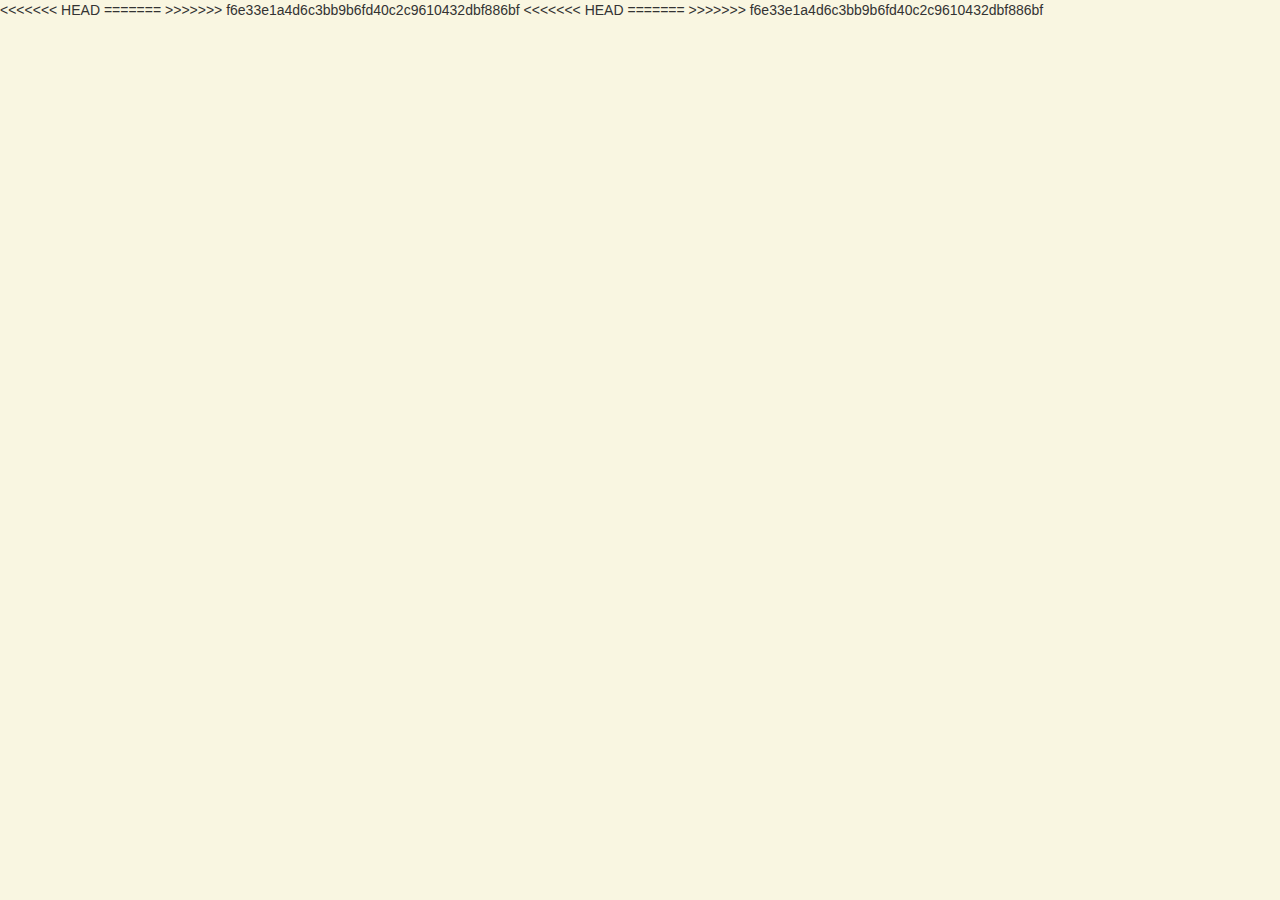
<file: WebContent/Index.html>
<!DOCTYPE html>
<html>
<head>
<meta charset="ISO-8859-1">
<title>Heat Measurement</title>
<!-- Libraries Styles -->
<link rel="stylesheet" href="libraries/bootstrap/css/bootstrap.min.css" />
<link rel="stylesheet" href="libraries/bootstrap/css/bootstrap-responsive.min.css" />
<<<<<<< HEAD
<link href="css/colorbrewer.css" rel="stylesheet" type="text/css">
<!-- Custom Styles -->
=======
<!-- Styles -->
>>>>>>> f6e33e1a4d6c3bb9b6fd40c2c9610432dbf886bf
<link rel="stylesheet" type="text/css" href="css/main.css"/>
<!-- Libraries -->
<script src="libraries/jquery/jquery.js" type="text/javascript"></script>
<script type="text/javascript" src="libraries/brite/handlebars-1.0.rc.1.js" ></script>
<script type="text/javascript" src="libraries/brite/brite-snapshot.min.js" ></script>
<script type="text/javascript" src="libraries/underscore.js"></script>
<!-- Web Libraries -->
<script src="http://code.highcharts.com/highcharts.js"></script>
<script src="http://code.highcharts.com/modules/exporting.js"></script>
<script src="http://code.highcharts.com/themes/gray.js"></script>
<<<<<<< HEAD
<script src="http://d3js.org/d3.v3.min.js" charset="utf-8"></script>
<!-- Custom Scripts -->
<script type="text/javascript" src="js/ZoomableTreemap.js"></script>
<script type="text/javascript" src="js/main.js"></script>
=======
<!-- d3 -->
<!--<script src="libraries/d3/d3.v3.js" charset="utf-8"></script>-->
<script src="http://d3js.org/d3.v3.min.js" charset="utf-8"></script>
>>>>>>> f6e33e1a4d6c3bb9b6fd40c2c9610432dbf886bf
</head>
<body>
	<div id="pageWrapper">
	</div>
</body>
</html>
</file>
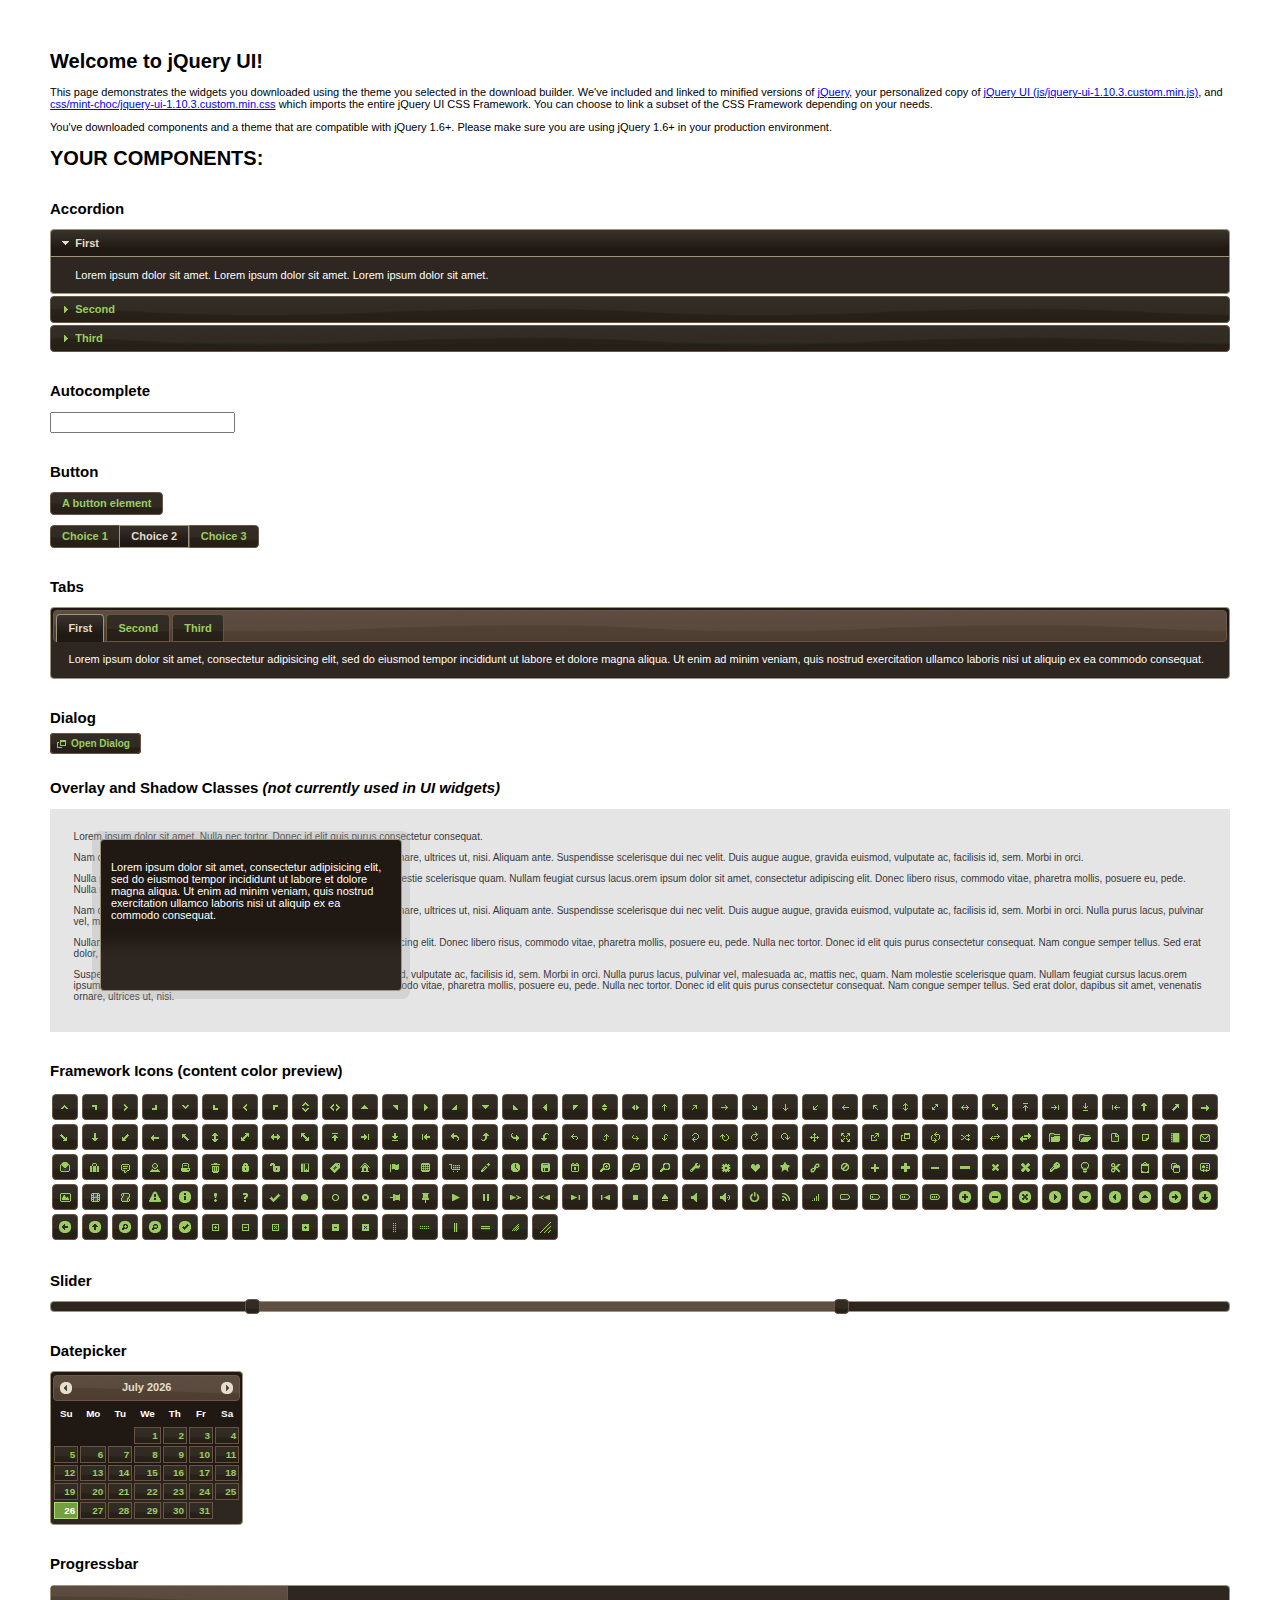
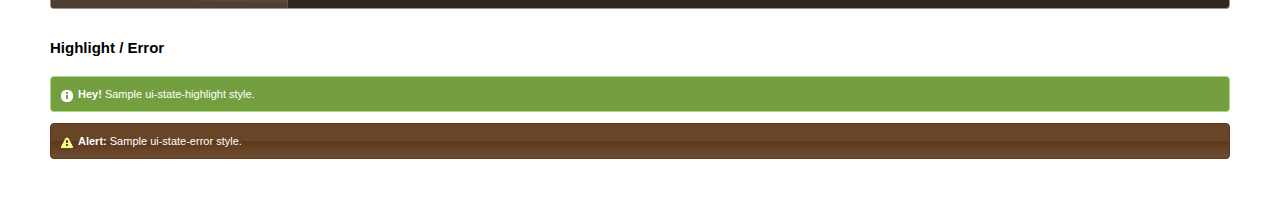
<file: WebContent/libraries/jquery-mint-theme/jquery-ui-1.10.3.custom/index.html>
<!doctype html>
<html lang="us">
<head>
	<meta charset="utf-8">
	<title>jQuery UI Example Page</title>
	<link href="css/mint-choc/jquery-ui-1.10.3.custom.css" rel="stylesheet">
	<script src="js/jquery-1.9.1.js"></script>
	<script src="js/jquery-ui-1.10.3.custom.js"></script>
	<script>
	$(function() {
		
		$( "#accordion" ).accordion();
		

		
		var availableTags = [
			"ActionScript",
			"AppleScript",
			"Asp",
			"BASIC",
			"C",
			"C++",
			"Clojure",
			"COBOL",
			"ColdFusion",
			"Erlang",
			"Fortran",
			"Groovy",
			"Haskell",
			"Java",
			"JavaScript",
			"Lisp",
			"Perl",
			"PHP",
			"Python",
			"Ruby",
			"Scala",
			"Scheme"
		];
		$( "#autocomplete" ).autocomplete({
			source: availableTags
		});
		

		
		$( "#button" ).button();
		$( "#radioset" ).buttonset();
		

		
		$( "#tabs" ).tabs();
		

		
		$( "#dialog" ).dialog({
			autoOpen: false,
			width: 400,
			buttons: [
				{
					text: "Ok",
					click: function() {
						$( this ).dialog( "close" );
					}
				},
				{
					text: "Cancel",
					click: function() {
						$( this ).dialog( "close" );
					}
				}
			]
		});

		// Link to open the dialog
		$( "#dialog-link" ).click(function( event ) {
			$( "#dialog" ).dialog( "open" );
			event.preventDefault();
		});
		

		
		$( "#datepicker" ).datepicker({
			inline: true
		});
		

		
		$( "#slider" ).slider({
			range: true,
			values: [ 17, 67 ]
		});
		

		
		$( "#progressbar" ).progressbar({
			value: 20
		});
		

		// Hover states on the static widgets
		$( "#dialog-link, #icons li" ).hover(
			function() {
				$( this ).addClass( "ui-state-hover" );
			},
			function() {
				$( this ).removeClass( "ui-state-hover" );
			}
		);
	});
	</script>
	<style>
	body{
		font: 62.5% "Trebuchet MS", sans-serif;
		margin: 50px;
	}
	.demoHeaders {
		margin-top: 2em;
	}
	#dialog-link {
		padding: .4em 1em .4em 20px;
		text-decoration: none;
		position: relative;
	}
	#dialog-link span.ui-icon {
		margin: 0 5px 0 0;
		position: absolute;
		left: .2em;
		top: 50%;
		margin-top: -8px;
	}
	#icons {
		margin: 0;
		padding: 0;
	}
	#icons li {
		margin: 2px;
		position: relative;
		padding: 4px 0;
		cursor: pointer;
		float: left;
		list-style: none;
	}
	#icons span.ui-icon {
		float: left;
		margin: 0 4px;
	}
	.fakewindowcontain .ui-widget-overlay {
		position: absolute;
	}
	</style>
</head>
<body>

<h1>Welcome to jQuery UI!</h1>

<div class="ui-widget">
	<p>This page demonstrates the widgets you downloaded using the theme you selected in the download builder. We've included and linked to minified versions of <a href="js/jquery-1.9.1.js">jQuery</a>, your personalized copy of <a href="js/jquery-ui-1.10.3.custom.min.js">jQuery UI (js/jquery-ui-1.10.3.custom.min.js)</a>, and <a href="css/mint-choc/jquery-ui-1.10.3.custom.min.css">css/mint-choc/jquery-ui-1.10.3.custom.min.css</a> which imports the entire jQuery UI CSS Framework. You can choose to link a subset of the CSS Framework depending on your needs. </p>
	<p>You've downloaded components and a theme that are compatible with jQuery 1.6+. Please make sure you are using jQuery 1.6+ in your production environment.</p>
</div>

<h1>YOUR COMPONENTS:</h1>


<!-- Accordion -->
<h2 class="demoHeaders">Accordion</h2>
<div id="accordion">
	<h3>First</h3>
	<div>Lorem ipsum dolor sit amet. Lorem ipsum dolor sit amet. Lorem ipsum dolor sit amet.</div>
	<h3>Second</h3>
	<div>Phasellus mattis tincidunt nibh.</div>
	<h3>Third</h3>
	<div>Nam dui erat, auctor a, dignissim quis.</div>
</div>



<!-- Autocomplete -->
<h2 class="demoHeaders">Autocomplete</h2>
<div>
	<input id="autocomplete" title="type &quot;a&quot;">
</div>



<!-- Button -->
<h2 class="demoHeaders">Button</h2>
<button id="button">A button element</button>
<form style="margin-top: 1em;">
	<div id="radioset">
		<input type="radio" id="radio1" name="radio"><label for="radio1">Choice 1</label>
		<input type="radio" id="radio2" name="radio" checked="checked"><label for="radio2">Choice 2</label>
		<input type="radio" id="radio3" name="radio"><label for="radio3">Choice 3</label>
	</div>
</form>



<!-- Tabs -->
<h2 class="demoHeaders">Tabs</h2>
<div id="tabs">
	<ul>
		<li><a href="#tabs-1">First</a></li>
		<li><a href="#tabs-2">Second</a></li>
		<li><a href="#tabs-3">Third</a></li>
	</ul>
	<div id="tabs-1">Lorem ipsum dolor sit amet, consectetur adipisicing elit, sed do eiusmod tempor incididunt ut labore et dolore magna aliqua. Ut enim ad minim veniam, quis nostrud exercitation ullamco laboris nisi ut aliquip ex ea commodo consequat.</div>
	<div id="tabs-2">Phasellus mattis tincidunt nibh. Cras orci urna, blandit id, pretium vel, aliquet ornare, felis. Maecenas scelerisque sem non nisl. Fusce sed lorem in enim dictum bibendum.</div>
	<div id="tabs-3">Nam dui erat, auctor a, dignissim quis, sollicitudin eu, felis. Pellentesque nisi urna, interdum eget, sagittis et, consequat vestibulum, lacus. Mauris porttitor ullamcorper augue.</div>
</div>



<!-- Dialog NOTE: Dialog is not generated by UI in this demo so it can be visually styled in themeroller-->
<h2 class="demoHeaders">Dialog</h2>
<p><a href="#" id="dialog-link" class="ui-state-default ui-corner-all"><span class="ui-icon ui-icon-newwin"></span>Open Dialog</a></p>

<h2 class="demoHeaders">Overlay and Shadow Classes <em>(not currently used in UI widgets)</em></h2>
<div style="position: relative; width: 96%; height: 200px; padding:1% 2%; overflow:hidden;" class="fakewindowcontain">
	<p>Lorem ipsum dolor sit amet,  Nulla nec tortor. Donec id elit quis purus consectetur consequat. </p><p>Nam congue semper tellus. Sed erat dolor, dapibus sit amet, venenatis ornare, ultrices ut, nisi. Aliquam ante. Suspendisse scelerisque dui nec velit. Duis augue augue, gravida euismod, vulputate ac, facilisis id, sem. Morbi in orci. </p><p>Nulla purus lacus, pulvinar vel, malesuada ac, mattis nec, quam. Nam molestie scelerisque quam. Nullam feugiat cursus lacus.orem ipsum dolor sit amet, consectetur adipiscing elit. Donec libero risus, commodo vitae, pharetra mollis, posuere eu, pede. Nulla nec tortor. Donec id elit quis purus consectetur consequat. </p><p>Nam congue semper tellus. Sed erat dolor, dapibus sit amet, venenatis ornare, ultrices ut, nisi. Aliquam ante. Suspendisse scelerisque dui nec velit. Duis augue augue, gravida euismod, vulputate ac, facilisis id, sem. Morbi in orci. Nulla purus lacus, pulvinar vel, malesuada ac, mattis nec, quam. Nam molestie scelerisque quam. </p><p>Nullam feugiat cursus lacus.orem ipsum dolor sit amet, consectetur adipiscing elit. Donec libero risus, commodo vitae, pharetra mollis, posuere eu, pede. Nulla nec tortor. Donec id elit quis purus consectetur consequat. Nam congue semper tellus. Sed erat dolor, dapibus sit amet, venenatis ornare, ultrices ut, nisi. Aliquam ante. </p><p>Suspendisse scelerisque dui nec velit. Duis augue augue, gravida euismod, vulputate ac, facilisis id, sem. Morbi in orci. Nulla purus lacus, pulvinar vel, malesuada ac, mattis nec, quam. Nam molestie scelerisque quam. Nullam feugiat cursus lacus.orem ipsum dolor sit amet, consectetur adipiscing elit. Donec libero risus, commodo vitae, pharetra mollis, posuere eu, pede. Nulla nec tortor. Donec id elit quis purus consectetur consequat. Nam congue semper tellus. Sed erat dolor, dapibus sit amet, venenatis ornare, ultrices ut, nisi. </p>

	<!-- ui-dialog -->
	<div class="ui-overlay"><div class="ui-widget-overlay"></div><div class="ui-widget-shadow ui-corner-all" style="width: 302px; height: 152px; position: absolute; left: 50px; top: 30px;"></div></div>
	<div style="position: absolute; width: 280px; height: 130px;left: 50px; top: 30px; padding: 10px;" class="ui-widget ui-widget-content ui-corner-all">
		<div class="ui-dialog-content ui-widget-content" style="background: none; border: 0;">
			<p>Lorem ipsum dolor sit amet, consectetur adipisicing elit, sed do eiusmod tempor incididunt ut labore et dolore magna aliqua. Ut enim ad minim veniam, quis nostrud exercitation ullamco laboris nisi ut aliquip ex ea commodo consequat.</p>
		</div>
	</div>

</div>

<!-- ui-dialog -->
<div id="dialog" title="Dialog Title">
	<p>Lorem ipsum dolor sit amet, consectetur adipisicing elit, sed do eiusmod tempor incididunt ut labore et dolore magna aliqua. Ut enim ad minim veniam, quis nostrud exercitation ullamco laboris nisi ut aliquip ex ea commodo consequat.</p>
</div>



<h2 class="demoHeaders">Framework Icons (content color preview)</h2>
<ul id="icons" class="ui-widget ui-helper-clearfix">
	<li class="ui-state-default ui-corner-all" title=".ui-icon-carat-1-n"><span class="ui-icon ui-icon-carat-1-n"></span></li>
	<li class="ui-state-default ui-corner-all" title=".ui-icon-carat-1-ne"><span class="ui-icon ui-icon-carat-1-ne"></span></li>
	<li class="ui-state-default ui-corner-all" title=".ui-icon-carat-1-e"><span class="ui-icon ui-icon-carat-1-e"></span></li>
	<li class="ui-state-default ui-corner-all" title=".ui-icon-carat-1-se"><span class="ui-icon ui-icon-carat-1-se"></span></li>
	<li class="ui-state-default ui-corner-all" title=".ui-icon-carat-1-s"><span class="ui-icon ui-icon-carat-1-s"></span></li>
	<li class="ui-state-default ui-corner-all" title=".ui-icon-carat-1-sw"><span class="ui-icon ui-icon-carat-1-sw"></span></li>
	<li class="ui-state-default ui-corner-all" title=".ui-icon-carat-1-w"><span class="ui-icon ui-icon-carat-1-w"></span></li>
	<li class="ui-state-default ui-corner-all" title=".ui-icon-carat-1-nw"><span class="ui-icon ui-icon-carat-1-nw"></span></li>
	<li class="ui-state-default ui-corner-all" title=".ui-icon-carat-2-n-s"><span class="ui-icon ui-icon-carat-2-n-s"></span></li>
	<li class="ui-state-default ui-corner-all" title=".ui-icon-carat-2-e-w"><span class="ui-icon ui-icon-carat-2-e-w"></span></li>
	<li class="ui-state-default ui-corner-all" title=".ui-icon-triangle-1-n"><span class="ui-icon ui-icon-triangle-1-n"></span></li>
	<li class="ui-state-default ui-corner-all" title=".ui-icon-triangle-1-ne"><span class="ui-icon ui-icon-triangle-1-ne"></span></li>
	<li class="ui-state-default ui-corner-all" title=".ui-icon-triangle-1-e"><span class="ui-icon ui-icon-triangle-1-e"></span></li>
	<li class="ui-state-default ui-corner-all" title=".ui-icon-triangle-1-se"><span class="ui-icon ui-icon-triangle-1-se"></span></li>
	<li class="ui-state-default ui-corner-all" title=".ui-icon-triangle-1-s"><span class="ui-icon ui-icon-triangle-1-s"></span></li>
	<li class="ui-state-default ui-corner-all" title=".ui-icon-triangle-1-sw"><span class="ui-icon ui-icon-triangle-1-sw"></span></li>
	<li class="ui-state-default ui-corner-all" title=".ui-icon-triangle-1-w"><span class="ui-icon ui-icon-triangle-1-w"></span></li>
	<li class="ui-state-default ui-corner-all" title=".ui-icon-triangle-1-nw"><span class="ui-icon ui-icon-triangle-1-nw"></span></li>
	<li class="ui-state-default ui-corner-all" title=".ui-icon-triangle-2-n-s"><span class="ui-icon ui-icon-triangle-2-n-s"></span></li>
	<li class="ui-state-default ui-corner-all" title=".ui-icon-triangle-2-e-w"><span class="ui-icon ui-icon-triangle-2-e-w"></span></li>
	<li class="ui-state-default ui-corner-all" title=".ui-icon-arrow-1-n"><span class="ui-icon ui-icon-arrow-1-n"></span></li>
	<li class="ui-state-default ui-corner-all" title=".ui-icon-arrow-1-ne"><span class="ui-icon ui-icon-arrow-1-ne"></span></li>
	<li class="ui-state-default ui-corner-all" title=".ui-icon-arrow-1-e"><span class="ui-icon ui-icon-arrow-1-e"></span></li>
	<li class="ui-state-default ui-corner-all" title=".ui-icon-arrow-1-se"><span class="ui-icon ui-icon-arrow-1-se"></span></li>
	<li class="ui-state-default ui-corner-all" title=".ui-icon-arrow-1-s"><span class="ui-icon ui-icon-arrow-1-s"></span></li>
	<li class="ui-state-default ui-corner-all" title=".ui-icon-arrow-1-sw"><span class="ui-icon ui-icon-arrow-1-sw"></span></li>
	<li class="ui-state-default ui-corner-all" title=".ui-icon-arrow-1-w"><span class="ui-icon ui-icon-arrow-1-w"></span></li>
	<li class="ui-state-default ui-corner-all" title=".ui-icon-arrow-1-nw"><span class="ui-icon ui-icon-arrow-1-nw"></span></li>
	<li class="ui-state-default ui-corner-all" title=".ui-icon-arrow-2-n-s"><span class="ui-icon ui-icon-arrow-2-n-s"></span></li>
	<li class="ui-state-default ui-corner-all" title=".ui-icon-arrow-2-ne-sw"><span class="ui-icon ui-icon-arrow-2-ne-sw"></span></li>
	<li class="ui-state-default ui-corner-all" title=".ui-icon-arrow-2-e-w"><span class="ui-icon ui-icon-arrow-2-e-w"></span></li>
	<li class="ui-state-default ui-corner-all" title=".ui-icon-arrow-2-se-nw"><span class="ui-icon ui-icon-arrow-2-se-nw"></span></li>
	<li class="ui-state-default ui-corner-all" title=".ui-icon-arrowstop-1-n"><span class="ui-icon ui-icon-arrowstop-1-n"></span></li>
	<li class="ui-state-default ui-corner-all" title=".ui-icon-arrowstop-1-e"><span class="ui-icon ui-icon-arrowstop-1-e"></span></li>
	<li class="ui-state-default ui-corner-all" title=".ui-icon-arrowstop-1-s"><span class="ui-icon ui-icon-arrowstop-1-s"></span></li>
	<li class="ui-state-default ui-corner-all" title=".ui-icon-arrowstop-1-w"><span class="ui-icon ui-icon-arrowstop-1-w"></span></li>
	<li class="ui-state-default ui-corner-all" title=".ui-icon-arrowthick-1-n"><span class="ui-icon ui-icon-arrowthick-1-n"></span></li>
	<li class="ui-state-default ui-corner-all" title=".ui-icon-arrowthick-1-ne"><span class="ui-icon ui-icon-arrowthick-1-ne"></span></li>
	<li class="ui-state-default ui-corner-all" title=".ui-icon-arrowthick-1-e"><span class="ui-icon ui-icon-arrowthick-1-e"></span></li>
	<li class="ui-state-default ui-corner-all" title=".ui-icon-arrowthick-1-se"><span class="ui-icon ui-icon-arrowthick-1-se"></span></li>
	<li class="ui-state-default ui-corner-all" title=".ui-icon-arrowthick-1-s"><span class="ui-icon ui-icon-arrowthick-1-s"></span></li>
	<li class="ui-state-default ui-corner-all" title=".ui-icon-arrowthick-1-sw"><span class="ui-icon ui-icon-arrowthick-1-sw"></span></li>
	<li class="ui-state-default ui-corner-all" title=".ui-icon-arrowthick-1-w"><span class="ui-icon ui-icon-arrowthick-1-w"></span></li>
	<li class="ui-state-default ui-corner-all" title=".ui-icon-arrowthick-1-nw"><span class="ui-icon ui-icon-arrowthick-1-nw"></span></li>
	<li class="ui-state-default ui-corner-all" title=".ui-icon-arrowthick-2-n-s"><span class="ui-icon ui-icon-arrowthick-2-n-s"></span></li>
	<li class="ui-state-default ui-corner-all" title=".ui-icon-arrowthick-2-ne-sw"><span class="ui-icon ui-icon-arrowthick-2-ne-sw"></span></li>
	<li class="ui-state-default ui-corner-all" title=".ui-icon-arrowthick-2-e-w"><span class="ui-icon ui-icon-arrowthick-2-e-w"></span></li>
	<li class="ui-state-default ui-corner-all" title=".ui-icon-arrowthick-2-se-nw"><span class="ui-icon ui-icon-arrowthick-2-se-nw"></span></li>
	<li class="ui-state-default ui-corner-all" title=".ui-icon-arrowthickstop-1-n"><span class="ui-icon ui-icon-arrowthickstop-1-n"></span></li>
	<li class="ui-state-default ui-corner-all" title=".ui-icon-arrowthickstop-1-e"><span class="ui-icon ui-icon-arrowthickstop-1-e"></span></li>
	<li class="ui-state-default ui-corner-all" title=".ui-icon-arrowthickstop-1-s"><span class="ui-icon ui-icon-arrowthickstop-1-s"></span></li>
	<li class="ui-state-default ui-corner-all" title=".ui-icon-arrowthickstop-1-w"><span class="ui-icon ui-icon-arrowthickstop-1-w"></span></li>
	<li class="ui-state-default ui-corner-all" title=".ui-icon-arrowreturnthick-1-w"><span class="ui-icon ui-icon-arrowreturnthick-1-w"></span></li>
	<li class="ui-state-default ui-corner-all" title=".ui-icon-arrowreturnthick-1-n"><span class="ui-icon ui-icon-arrowreturnthick-1-n"></span></li>
	<li class="ui-state-default ui-corner-all" title=".ui-icon-arrowreturnthick-1-e"><span class="ui-icon ui-icon-arrowreturnthick-1-e"></span></li>
	<li class="ui-state-default ui-corner-all" title=".ui-icon-arrowreturnthick-1-s"><span class="ui-icon ui-icon-arrowreturnthick-1-s"></span></li>
	<li class="ui-state-default ui-corner-all" title=".ui-icon-arrowreturn-1-w"><span class="ui-icon ui-icon-arrowreturn-1-w"></span></li>
	<li class="ui-state-default ui-corner-all" title=".ui-icon-arrowreturn-1-n"><span class="ui-icon ui-icon-arrowreturn-1-n"></span></li>
	<li class="ui-state-default ui-corner-all" title=".ui-icon-arrowreturn-1-e"><span class="ui-icon ui-icon-arrowreturn-1-e"></span></li>
	<li class="ui-state-default ui-corner-all" title=".ui-icon-arrowreturn-1-s"><span class="ui-icon ui-icon-arrowreturn-1-s"></span></li>
	<li class="ui-state-default ui-corner-all" title=".ui-icon-arrowrefresh-1-w"><span class="ui-icon ui-icon-arrowrefresh-1-w"></span></li>
	<li class="ui-state-default ui-corner-all" title=".ui-icon-arrowrefresh-1-n"><span class="ui-icon ui-icon-arrowrefresh-1-n"></span></li>
	<li class="ui-state-default ui-corner-all" title=".ui-icon-arrowrefresh-1-e"><span class="ui-icon ui-icon-arrowrefresh-1-e"></span></li>
	<li class="ui-state-default ui-corner-all" title=".ui-icon-arrowrefresh-1-s"><span class="ui-icon ui-icon-arrowrefresh-1-s"></span></li>
	<li class="ui-state-default ui-corner-all" title=".ui-icon-arrow-4"><span class="ui-icon ui-icon-arrow-4"></span></li>
	<li class="ui-state-default ui-corner-all" title=".ui-icon-arrow-4-diag"><span class="ui-icon ui-icon-arrow-4-diag"></span></li>
	<li class="ui-state-default ui-corner-all" title=".ui-icon-extlink"><span class="ui-icon ui-icon-extlink"></span></li>
	<li class="ui-state-default ui-corner-all" title=".ui-icon-newwin"><span class="ui-icon ui-icon-newwin"></span></li>
	<li class="ui-state-default ui-corner-all" title=".ui-icon-refresh"><span class="ui-icon ui-icon-refresh"></span></li>
	<li class="ui-state-default ui-corner-all" title=".ui-icon-shuffle"><span class="ui-icon ui-icon-shuffle"></span></li>
	<li class="ui-state-default ui-corner-all" title=".ui-icon-transfer-e-w"><span class="ui-icon ui-icon-transfer-e-w"></span></li>
	<li class="ui-state-default ui-corner-all" title=".ui-icon-transferthick-e-w"><span class="ui-icon ui-icon-transferthick-e-w"></span></li>
	<li class="ui-state-default ui-corner-all" title=".ui-icon-folder-collapsed"><span class="ui-icon ui-icon-folder-collapsed"></span></li>
	<li class="ui-state-default ui-corner-all" title=".ui-icon-folder-open"><span class="ui-icon ui-icon-folder-open"></span></li>
	<li class="ui-state-default ui-corner-all" title=".ui-icon-document"><span class="ui-icon ui-icon-document"></span></li>
	<li class="ui-state-default ui-corner-all" title=".ui-icon-document-b"><span class="ui-icon ui-icon-document-b"></span></li>
	<li class="ui-state-default ui-corner-all" title=".ui-icon-note"><span class="ui-icon ui-icon-note"></span></li>
	<li class="ui-state-default ui-corner-all" title=".ui-icon-mail-closed"><span class="ui-icon ui-icon-mail-closed"></span></li>
	<li class="ui-state-default ui-corner-all" title=".ui-icon-mail-open"><span class="ui-icon ui-icon-mail-open"></span></li>
	<li class="ui-state-default ui-corner-all" title=".ui-icon-suitcase"><span class="ui-icon ui-icon-suitcase"></span></li>
	<li class="ui-state-default ui-corner-all" title=".ui-icon-comment"><span class="ui-icon ui-icon-comment"></span></li>
	<li class="ui-state-default ui-corner-all" title=".ui-icon-person"><span class="ui-icon ui-icon-person"></span></li>
	<li class="ui-state-default ui-corner-all" title=".ui-icon-print"><span class="ui-icon ui-icon-print"></span></li>
	<li class="ui-state-default ui-corner-all" title=".ui-icon-trash"><span class="ui-icon ui-icon-trash"></span></li>
	<li class="ui-state-default ui-corner-all" title=".ui-icon-locked"><span class="ui-icon ui-icon-locked"></span></li>
	<li class="ui-state-default ui-corner-all" title=".ui-icon-unlocked"><span class="ui-icon ui-icon-unlocked"></span></li>
	<li class="ui-state-default ui-corner-all" title=".ui-icon-bookmark"><span class="ui-icon ui-icon-bookmark"></span></li>
	<li class="ui-state-default ui-corner-all" title=".ui-icon-tag"><span class="ui-icon ui-icon-tag"></span></li>
	<li class="ui-state-default ui-corner-all" title=".ui-icon-home"><span class="ui-icon ui-icon-home"></span></li>
	<li class="ui-state-default ui-corner-all" title=".ui-icon-flag"><span class="ui-icon ui-icon-flag"></span></li>
	<li class="ui-state-default ui-corner-all" title=".ui-icon-calculator"><span class="ui-icon ui-icon-calculator"></span></li>
	<li class="ui-state-default ui-corner-all" title=".ui-icon-cart"><span class="ui-icon ui-icon-cart"></span></li>
	<li class="ui-state-default ui-corner-all" title=".ui-icon-pencil"><span class="ui-icon ui-icon-pencil"></span></li>
	<li class="ui-state-default ui-corner-all" title=".ui-icon-clock"><span class="ui-icon ui-icon-clock"></span></li>
	<li class="ui-state-default ui-corner-all" title=".ui-icon-disk"><span class="ui-icon ui-icon-disk"></span></li>
	<li class="ui-state-default ui-corner-all" title=".ui-icon-calendar"><span class="ui-icon ui-icon-calendar"></span></li>
	<li class="ui-state-default ui-corner-all" title=".ui-icon-zoomin"><span class="ui-icon ui-icon-zoomin"></span></li>
	<li class="ui-state-default ui-corner-all" title=".ui-icon-zoomout"><span class="ui-icon ui-icon-zoomout"></span></li>
	<li class="ui-state-default ui-corner-all" title=".ui-icon-search"><span class="ui-icon ui-icon-search"></span></li>
	<li class="ui-state-default ui-corner-all" title=".ui-icon-wrench"><span class="ui-icon ui-icon-wrench"></span></li>
	<li class="ui-state-default ui-corner-all" title=".ui-icon-gear"><span class="ui-icon ui-icon-gear"></span></li>
	<li class="ui-state-default ui-corner-all" title=".ui-icon-heart"><span class="ui-icon ui-icon-heart"></span></li>
	<li class="ui-state-default ui-corner-all" title=".ui-icon-star"><span class="ui-icon ui-icon-star"></span></li>
	<li class="ui-state-default ui-corner-all" title=".ui-icon-link"><span class="ui-icon ui-icon-link"></span></li>
	<li class="ui-state-default ui-corner-all" title=".ui-icon-cancel"><span class="ui-icon ui-icon-cancel"></span></li>
	<li class="ui-state-default ui-corner-all" title=".ui-icon-plus"><span class="ui-icon ui-icon-plus"></span></li>
	<li class="ui-state-default ui-corner-all" title=".ui-icon-plusthick"><span class="ui-icon ui-icon-plusthick"></span></li>
	<li class="ui-state-default ui-corner-all" title=".ui-icon-minus"><span class="ui-icon ui-icon-minus"></span></li>
	<li class="ui-state-default ui-corner-all" title=".ui-icon-minusthick"><span class="ui-icon ui-icon-minusthick"></span></li>
	<li class="ui-state-default ui-corner-all" title=".ui-icon-close"><span class="ui-icon ui-icon-close"></span></li>
	<li class="ui-state-default ui-corner-all" title=".ui-icon-closethick"><span class="ui-icon ui-icon-closethick"></span></li>
	<li class="ui-state-default ui-corner-all" title=".ui-icon-key"><span class="ui-icon ui-icon-key"></span></li>
	<li class="ui-state-default ui-corner-all" title=".ui-icon-lightbulb"><span class="ui-icon ui-icon-lightbulb"></span></li>
	<li class="ui-state-default ui-corner-all" title=".ui-icon-scissors"><span class="ui-icon ui-icon-scissors"></span></li>
	<li class="ui-state-default ui-corner-all" title=".ui-icon-clipboard"><span class="ui-icon ui-icon-clipboard"></span></li>
	<li class="ui-state-default ui-corner-all" title=".ui-icon-copy"><span class="ui-icon ui-icon-copy"></span></li>
	<li class="ui-state-default ui-corner-all" title=".ui-icon-contact"><span class="ui-icon ui-icon-contact"></span></li>
	<li class="ui-state-default ui-corner-all" title=".ui-icon-image"><span class="ui-icon ui-icon-image"></span></li>
	<li class="ui-state-default ui-corner-all" title=".ui-icon-video"><span class="ui-icon ui-icon-video"></span></li>
	<li class="ui-state-default ui-corner-all" title=".ui-icon-script"><span class="ui-icon ui-icon-script"></span></li>
	<li class="ui-state-default ui-corner-all" title=".ui-icon-alert"><span class="ui-icon ui-icon-alert"></span></li>
	<li class="ui-state-default ui-corner-all" title=".ui-icon-info"><span class="ui-icon ui-icon-info"></span></li>
	<li class="ui-state-default ui-corner-all" title=".ui-icon-notice"><span class="ui-icon ui-icon-notice"></span></li>
	<li class="ui-state-default ui-corner-all" title=".ui-icon-help"><span class="ui-icon ui-icon-help"></span></li>
	<li class="ui-state-default ui-corner-all" title=".ui-icon-check"><span class="ui-icon ui-icon-check"></span></li>
	<li class="ui-state-default ui-corner-all" title=".ui-icon-bullet"><span class="ui-icon ui-icon-bullet"></span></li>
	<li class="ui-state-default ui-corner-all" title=".ui-icon-radio-off"><span class="ui-icon ui-icon-radio-off"></span></li>
	<li class="ui-state-default ui-corner-all" title=".ui-icon-radio-on"><span class="ui-icon ui-icon-radio-on"></span></li>
	<li class="ui-state-default ui-corner-all" title=".ui-icon-pin-w"><span class="ui-icon ui-icon-pin-w"></span></li>
	<li class="ui-state-default ui-corner-all" title=".ui-icon-pin-s"><span class="ui-icon ui-icon-pin-s"></span></li>
	<li class="ui-state-default ui-corner-all" title=".ui-icon-play"><span class="ui-icon ui-icon-play"></span></li>
	<li class="ui-state-default ui-corner-all" title=".ui-icon-pause"><span class="ui-icon ui-icon-pause"></span></li>
	<li class="ui-state-default ui-corner-all" title=".ui-icon-seek-next"><span class="ui-icon ui-icon-seek-next"></span></li>
	<li class="ui-state-default ui-corner-all" title=".ui-icon-seek-prev"><span class="ui-icon ui-icon-seek-prev"></span></li>
	<li class="ui-state-default ui-corner-all" title=".ui-icon-seek-end"><span class="ui-icon ui-icon-seek-end"></span></li>
	<li class="ui-state-default ui-corner-all" title=".ui-icon-seek-first"><span class="ui-icon ui-icon-seek-first"></span></li>
	<li class="ui-state-default ui-corner-all" title=".ui-icon-stop"><span class="ui-icon ui-icon-stop"></span></li>
	<li class="ui-state-default ui-corner-all" title=".ui-icon-eject"><span class="ui-icon ui-icon-eject"></span></li>
	<li class="ui-state-default ui-corner-all" title=".ui-icon-volume-off"><span class="ui-icon ui-icon-volume-off"></span></li>
	<li class="ui-state-default ui-corner-all" title=".ui-icon-volume-on"><span class="ui-icon ui-icon-volume-on"></span></li>
	<li class="ui-state-default ui-corner-all" title=".ui-icon-power"><span class="ui-icon ui-icon-power"></span></li>
	<li class="ui-state-default ui-corner-all" title=".ui-icon-signal-diag"><span class="ui-icon ui-icon-signal-diag"></span></li>
	<li class="ui-state-default ui-corner-all" title=".ui-icon-signal"><span class="ui-icon ui-icon-signal"></span></li>
	<li class="ui-state-default ui-corner-all" title=".ui-icon-battery-0"><span class="ui-icon ui-icon-battery-0"></span></li>
	<li class="ui-state-default ui-corner-all" title=".ui-icon-battery-1"><span class="ui-icon ui-icon-battery-1"></span></li>
	<li class="ui-state-default ui-corner-all" title=".ui-icon-battery-2"><span class="ui-icon ui-icon-battery-2"></span></li>
	<li class="ui-state-default ui-corner-all" title=".ui-icon-battery-3"><span class="ui-icon ui-icon-battery-3"></span></li>
	<li class="ui-state-default ui-corner-all" title=".ui-icon-circle-plus"><span class="ui-icon ui-icon-circle-plus"></span></li>
	<li class="ui-state-default ui-corner-all" title=".ui-icon-circle-minus"><span class="ui-icon ui-icon-circle-minus"></span></li>
	<li class="ui-state-default ui-corner-all" title=".ui-icon-circle-close"><span class="ui-icon ui-icon-circle-close"></span></li>
	<li class="ui-state-default ui-corner-all" title=".ui-icon-circle-triangle-e"><span class="ui-icon ui-icon-circle-triangle-e"></span></li>
	<li class="ui-state-default ui-corner-all" title=".ui-icon-circle-triangle-s"><span class="ui-icon ui-icon-circle-triangle-s"></span></li>
	<li class="ui-state-default ui-corner-all" title=".ui-icon-circle-triangle-w"><span class="ui-icon ui-icon-circle-triangle-w"></span></li>
	<li class="ui-state-default ui-corner-all" title=".ui-icon-circle-triangle-n"><span class="ui-icon ui-icon-circle-triangle-n"></span></li>
	<li class="ui-state-default ui-corner-all" title=".ui-icon-circle-arrow-e"><span class="ui-icon ui-icon-circle-arrow-e"></span></li>
	<li class="ui-state-default ui-corner-all" title=".ui-icon-circle-arrow-s"><span class="ui-icon ui-icon-circle-arrow-s"></span></li>
	<li class="ui-state-default ui-corner-all" title=".ui-icon-circle-arrow-w"><span class="ui-icon ui-icon-circle-arrow-w"></span></li>
	<li class="ui-state-default ui-corner-all" title=".ui-icon-circle-arrow-n"><span class="ui-icon ui-icon-circle-arrow-n"></span></li>
	<li class="ui-state-default ui-corner-all" title=".ui-icon-circle-zoomin"><span class="ui-icon ui-icon-circle-zoomin"></span></li>
	<li class="ui-state-default ui-corner-all" title=".ui-icon-circle-zoomout"><span class="ui-icon ui-icon-circle-zoomout"></span></li>
	<li class="ui-state-default ui-corner-all" title=".ui-icon-circle-check"><span class="ui-icon ui-icon-circle-check"></span></li>
	<li class="ui-state-default ui-corner-all" title=".ui-icon-circlesmall-plus"><span class="ui-icon ui-icon-circlesmall-plus"></span></li>
	<li class="ui-state-default ui-corner-all" title=".ui-icon-circlesmall-minus"><span class="ui-icon ui-icon-circlesmall-minus"></span></li>
	<li class="ui-state-default ui-corner-all" title=".ui-icon-circlesmall-close"><span class="ui-icon ui-icon-circlesmall-close"></span></li>
	<li class="ui-state-default ui-corner-all" title=".ui-icon-squaresmall-plus"><span class="ui-icon ui-icon-squaresmall-plus"></span></li>
	<li class="ui-state-default ui-corner-all" title=".ui-icon-squaresmall-minus"><span class="ui-icon ui-icon-squaresmall-minus"></span></li>
	<li class="ui-state-default ui-corner-all" title=".ui-icon-squaresmall-close"><span class="ui-icon ui-icon-squaresmall-close"></span></li>
	<li class="ui-state-default ui-corner-all" title=".ui-icon-grip-dotted-vertical"><span class="ui-icon ui-icon-grip-dotted-vertical"></span></li>
	<li class="ui-state-default ui-corner-all" title=".ui-icon-grip-dotted-horizontal"><span class="ui-icon ui-icon-grip-dotted-horizontal"></span></li>
	<li class="ui-state-default ui-corner-all" title=".ui-icon-grip-solid-vertical"><span class="ui-icon ui-icon-grip-solid-vertical"></span></li>
	<li class="ui-state-default ui-corner-all" title=".ui-icon-grip-solid-horizontal"><span class="ui-icon ui-icon-grip-solid-horizontal"></span></li>
	<li class="ui-state-default ui-corner-all" title=".ui-icon-gripsmall-diagonal-se"><span class="ui-icon ui-icon-gripsmall-diagonal-se"></span></li>
	<li class="ui-state-default ui-corner-all" title=".ui-icon-grip-diagonal-se"><span class="ui-icon ui-icon-grip-diagonal-se"></span></li>
</ul>


<!-- Slider -->
<h2 class="demoHeaders">Slider</h2>
<div id="slider"></div>



<!-- Datepicker -->
<h2 class="demoHeaders">Datepicker</h2>
<div id="datepicker"></div>



<!-- Progressbar -->
<h2 class="demoHeaders">Progressbar</h2>
<div id="progressbar"></div>


<!-- Highlight / Error -->
<h2 class="demoHeaders">Highlight / Error</h2>
<div class="ui-widget">
	<div class="ui-state-highlight ui-corner-all" style="margin-top: 20px; padding: 0 .7em;">
		<p><span class="ui-icon ui-icon-info" style="float: left; margin-right: .3em;"></span>
		<strong>Hey!</strong> Sample ui-state-highlight style.</p>
	</div>
</div>
<br>
<div class="ui-widget">
	<div class="ui-state-error ui-corner-all" style="padding: 0 .7em;">
		<p><span class="ui-icon ui-icon-alert" style="float: left; margin-right: .3em;"></span>
		<strong>Alert:</strong> Sample ui-state-error style.</p>
	</div>
</div>

</body>
</html>
</file>
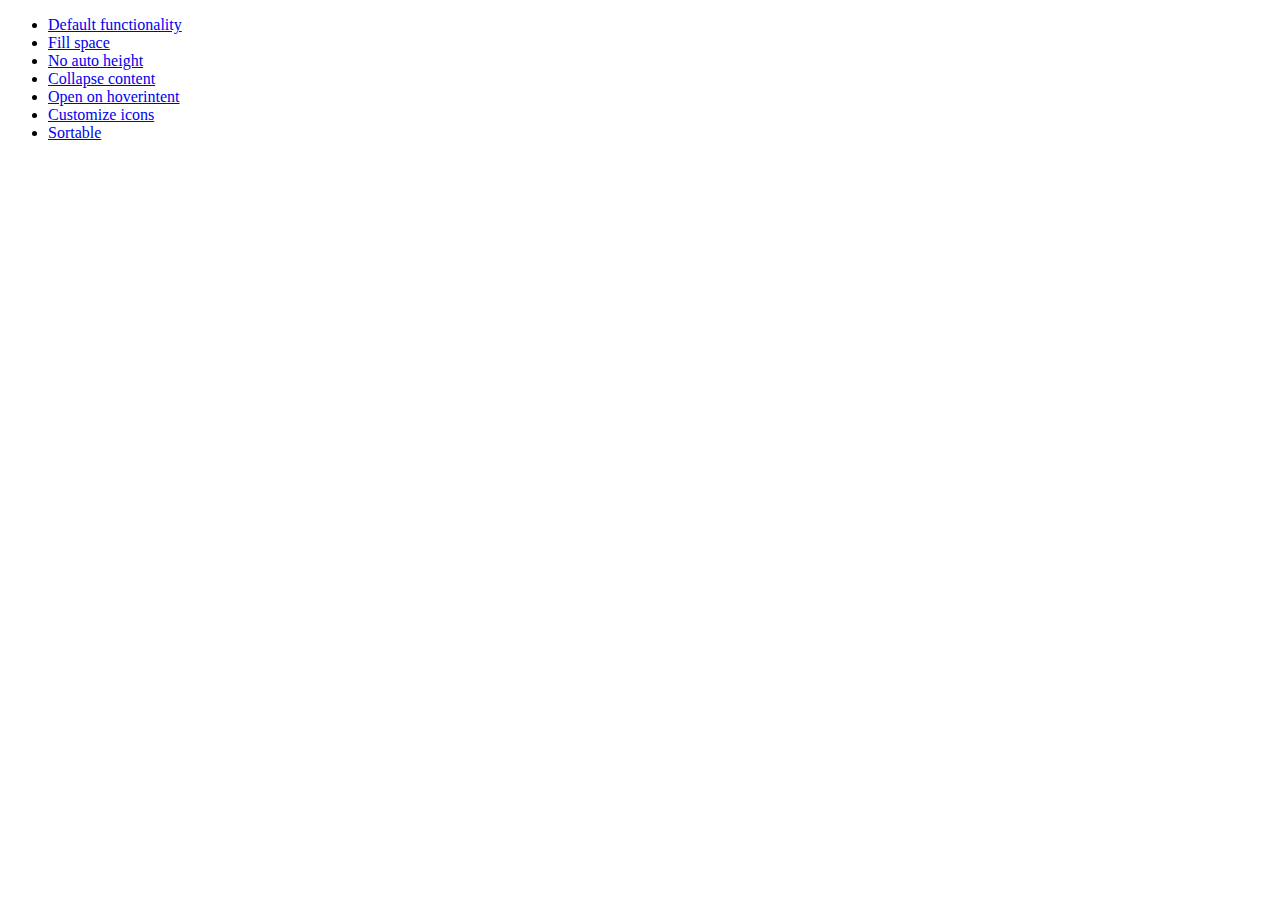
<file: WebContent/libraries/jquery-mint-theme/jquery-ui-1.10.3.custom/development-bundle/demos/accordion/index.html>
<!doctype html>
<html lang="en">
<head>
	<meta charset="utf-8">
	<title>jQuery UI Accordion Demos</title>
</head>
<body>

<ul>
	<li><a href="default.html">Default functionality</a></li>
	<li><a href="fillspace.html">Fill space</a></li>
	<li><a href="no-auto-height.html">No auto height</a></li>
	<li><a href="collapsible.html">Collapse content</a></li>
	<li><a href="hoverintent.html">Open on hoverintent</a></li>
	<li><a href="custom-icons.html">Customize icons</a></li>
	<li><a href="sortable.html">Sortable</a></li>
</ul>

</body>
</html>
</file>
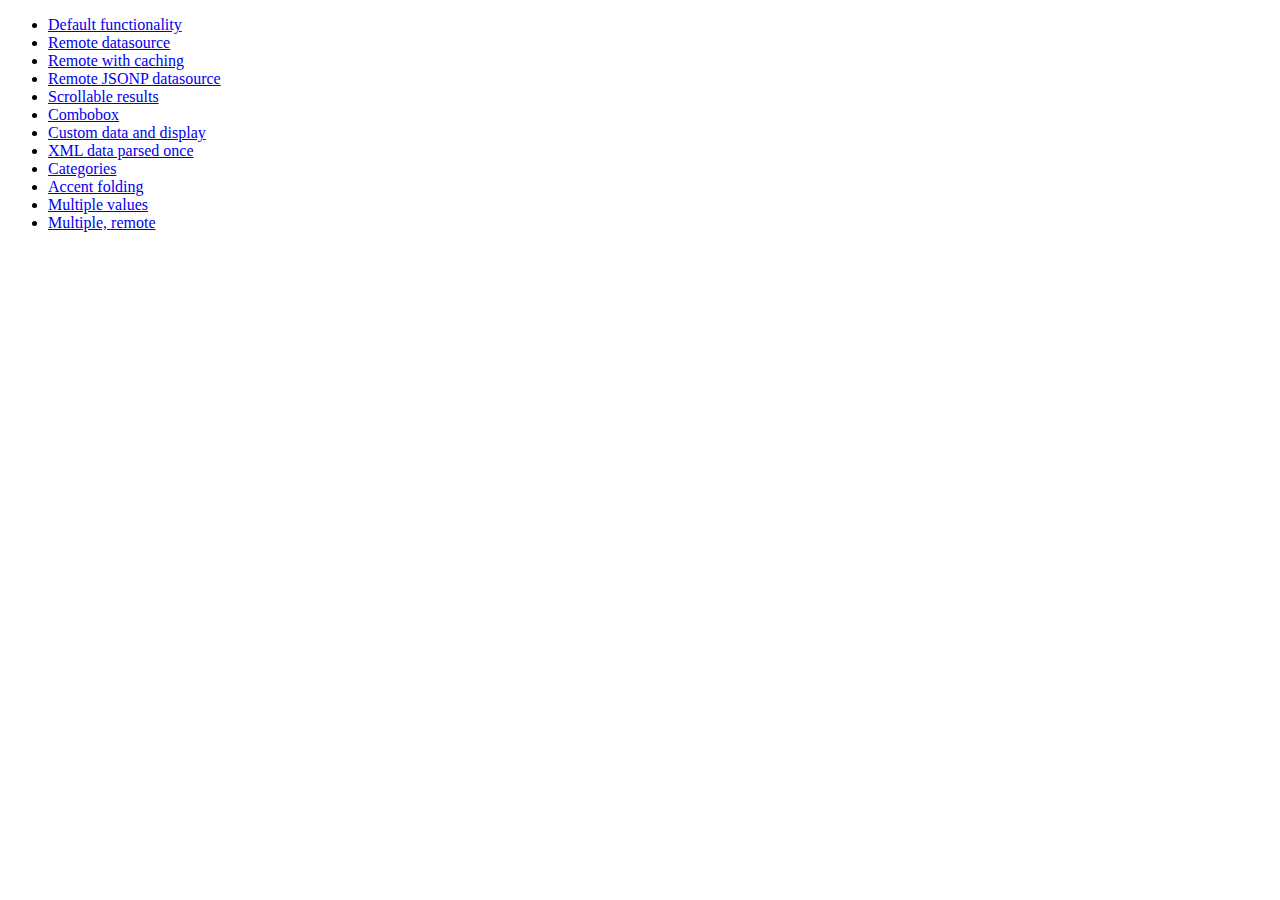
<file: WebContent/libraries/jquery-mint-theme/jquery-ui-1.10.3.custom/development-bundle/demos/autocomplete/index.html>
<!doctype html>
<html lang="en">
<head>
	<meta charset="utf-8">
	<title>jQuery UI Autocomplete Demos</title>
</head>
<body>

<ul>
	<li><a href="default.html">Default functionality</a></li>
	<li><a href="remote.html">Remote datasource</a></li>
	<li><a href="remote-with-cache.html">Remote with caching</a></li>
	<li><a href="remote-jsonp.html">Remote JSONP datasource</a></li>
	<li><a href="maxheight.html">Scrollable results</a></li>
	<li><a href="combobox.html">Combobox</a></li>
	<li><a href="custom-data.html">Custom data and display</a></li>
	<li><a href="xml.html">XML data parsed once</a></li>
	<li><a href="categories.html">Categories</a></li>
	<li><a href="folding.html">Accent folding</a></li>
	<li><a href="multiple.html">Multiple values</a></li>
	<li><a href="multiple-remote.html">Multiple, remote</a></li>
</ul>

</body>
</html>
</file>
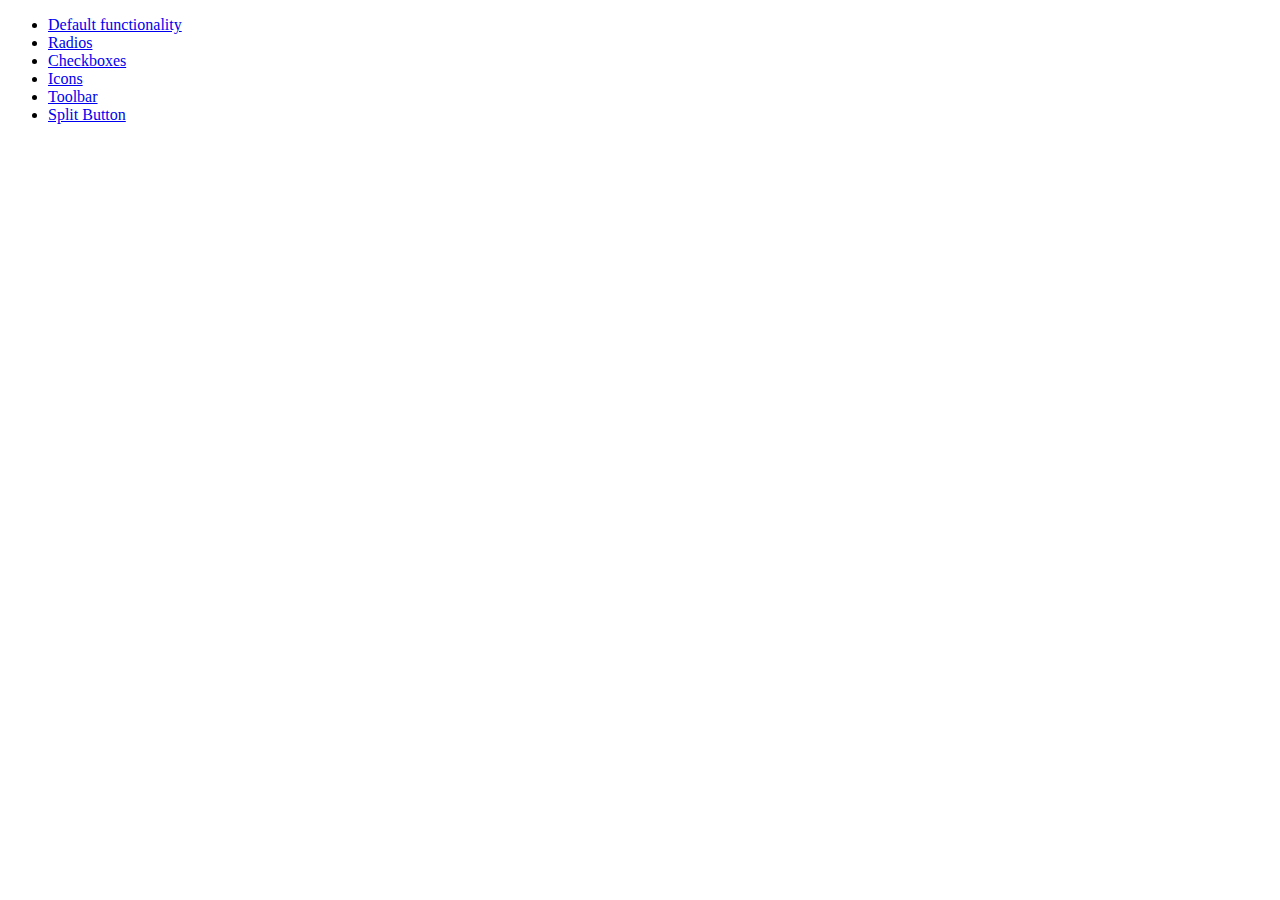
<file: WebContent/libraries/jquery-mint-theme/jquery-ui-1.10.3.custom/development-bundle/demos/button/index.html>
<!doctype html>
<html lang="en">
<head>
	<meta charset="utf-8">
	<title>jQuery UI Button Demos</title>
</head>
<body>

<ul>
	<li><a href="default.html">Default functionality</a></li>
	<li><a href="radio.html">Radios</a></li>
	<li><a href="checkbox.html">Checkboxes</a></li>
	<li><a href="icons.html">Icons</a></li>
	<li><a href="toolbar.html">Toolbar</a></li>
	<li><a href="splitbutton.html">Split Button</a></li>
</ul>

</body>
</html>
</file>
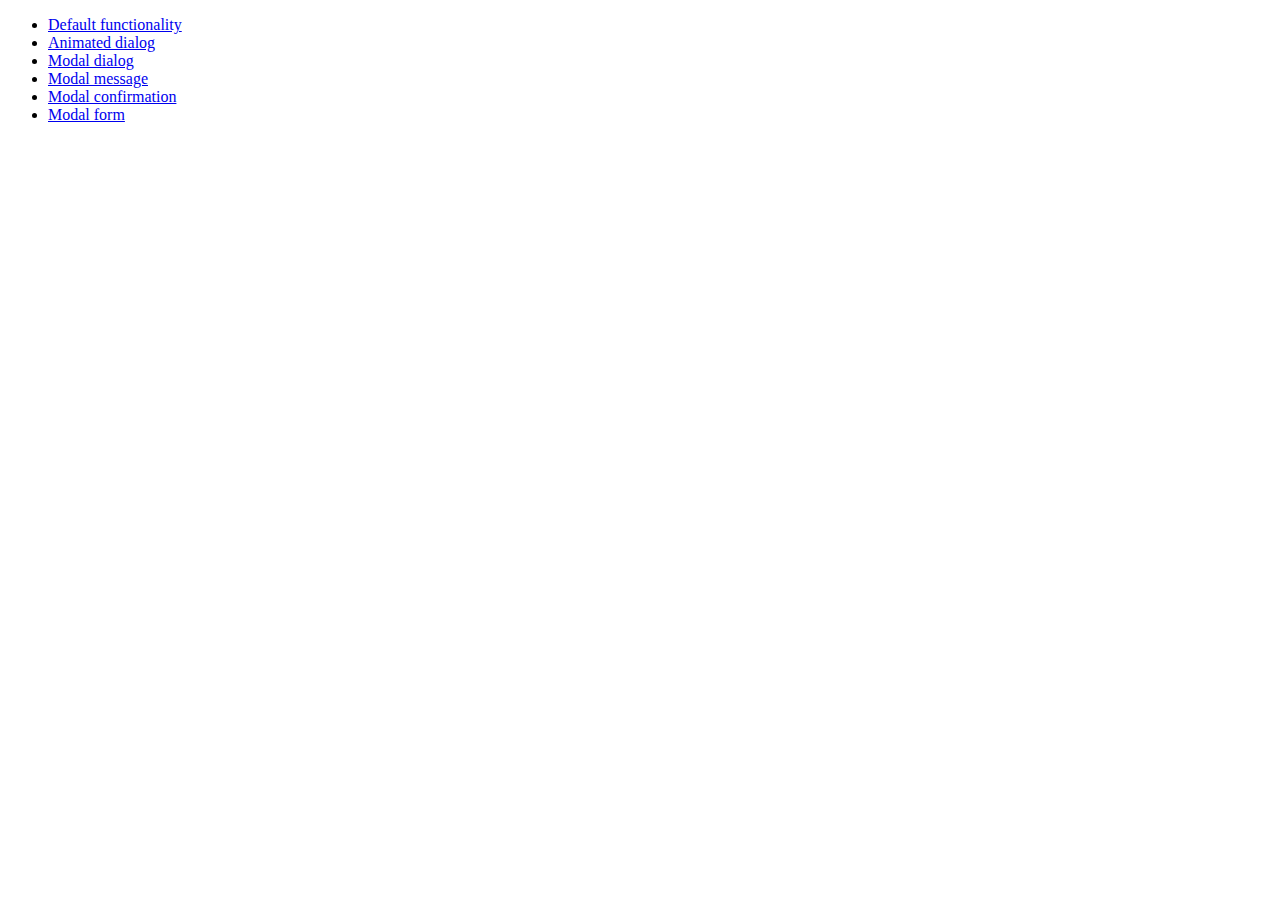
<file: WebContent/libraries/jquery-mint-theme/jquery-ui-1.10.3.custom/development-bundle/demos/dialog/index.html>
<!doctype html>
<html lang="en">
<head>
	<meta charset="utf-8">
	<title>jQuery UI Dialog Demos</title>
</head>
<body>

<ul>
	<li><a href="default.html">Default functionality</a></li>
	<li><a href="animated.html">Animated dialog</a></li>
	<li><a href="modal.html">Modal dialog</a></li>
	<li><a href="modal-message.html">Modal message</a></li>
	<li><a href="modal-confirmation.html">Modal confirmation</a></li>
	<li><a href="modal-form.html">Modal form</a></li>
</ul>

</body>
</html>
</file>
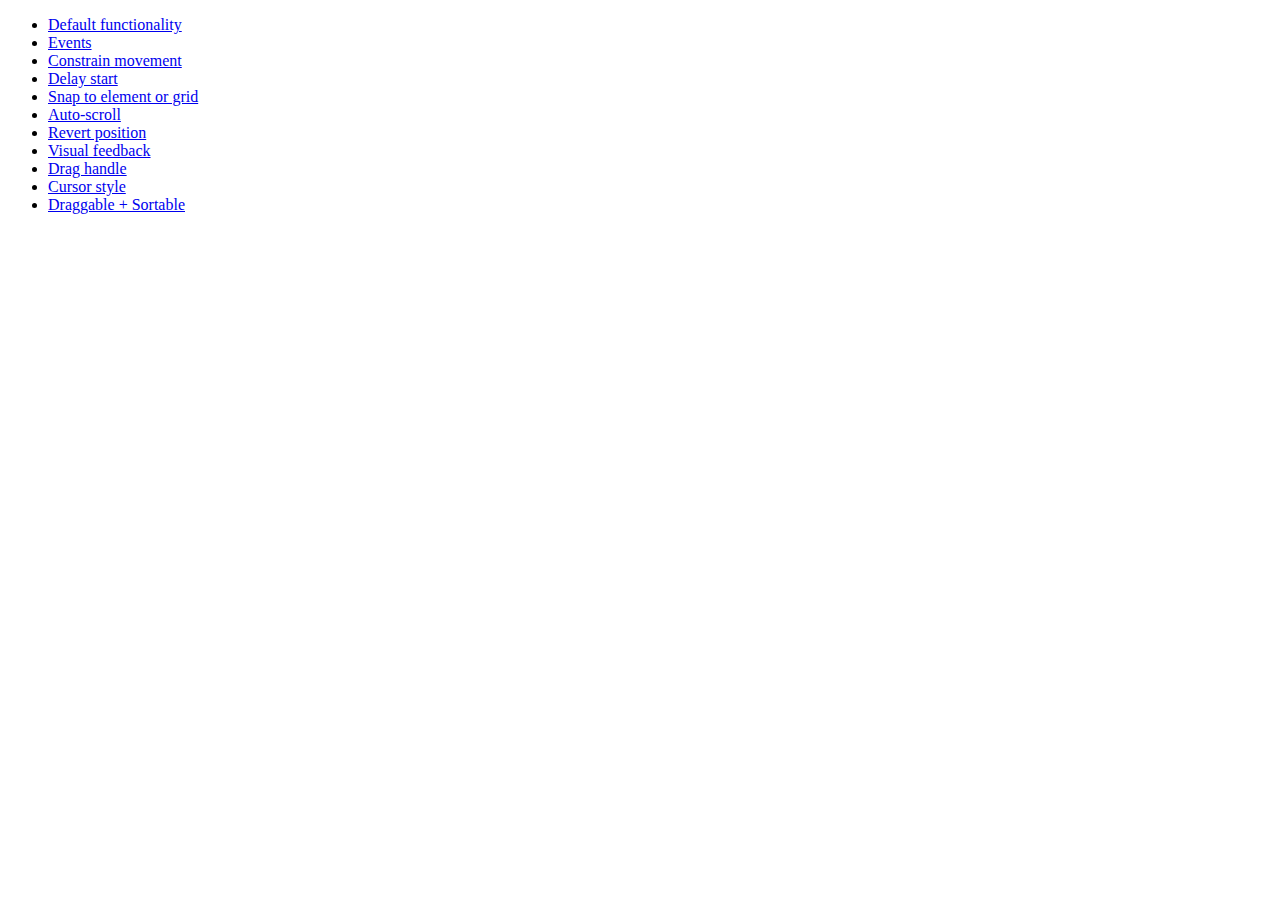
<file: WebContent/libraries/jquery-mint-theme/jquery-ui-1.10.3.custom/development-bundle/demos/draggable/index.html>
<!doctype html>
<html lang="en">
<head>
	<meta charset="utf-8">
	<title>jQuery UI Draggable Demos</title>
</head>
<body>

<ul>
	<li><a href="default.html">Default functionality</a></li>
	<li><a href="events.html">Events</a></li>
	<li><a href="constrain-movement.html">Constrain movement</a></li>
	<li><a href="delay-start.html">Delay start</a></li>
	<li><a href="snap-to.html">Snap to element or grid</a></li>
	<li><a href="scroll.html">Auto-scroll</a></li>
	<li><a href="revert.html">Revert position</a></li>
	<li><a href="visual-feedback.html">Visual feedback</a></li>
	<li><a href="handle.html">Drag handle</a></li>
	<li><a href="cursor-style.html">Cursor style</a></li>
	<li><a href="sortable.html">Draggable + Sortable</a></li>
</ul>

</body>
</html>
</file>
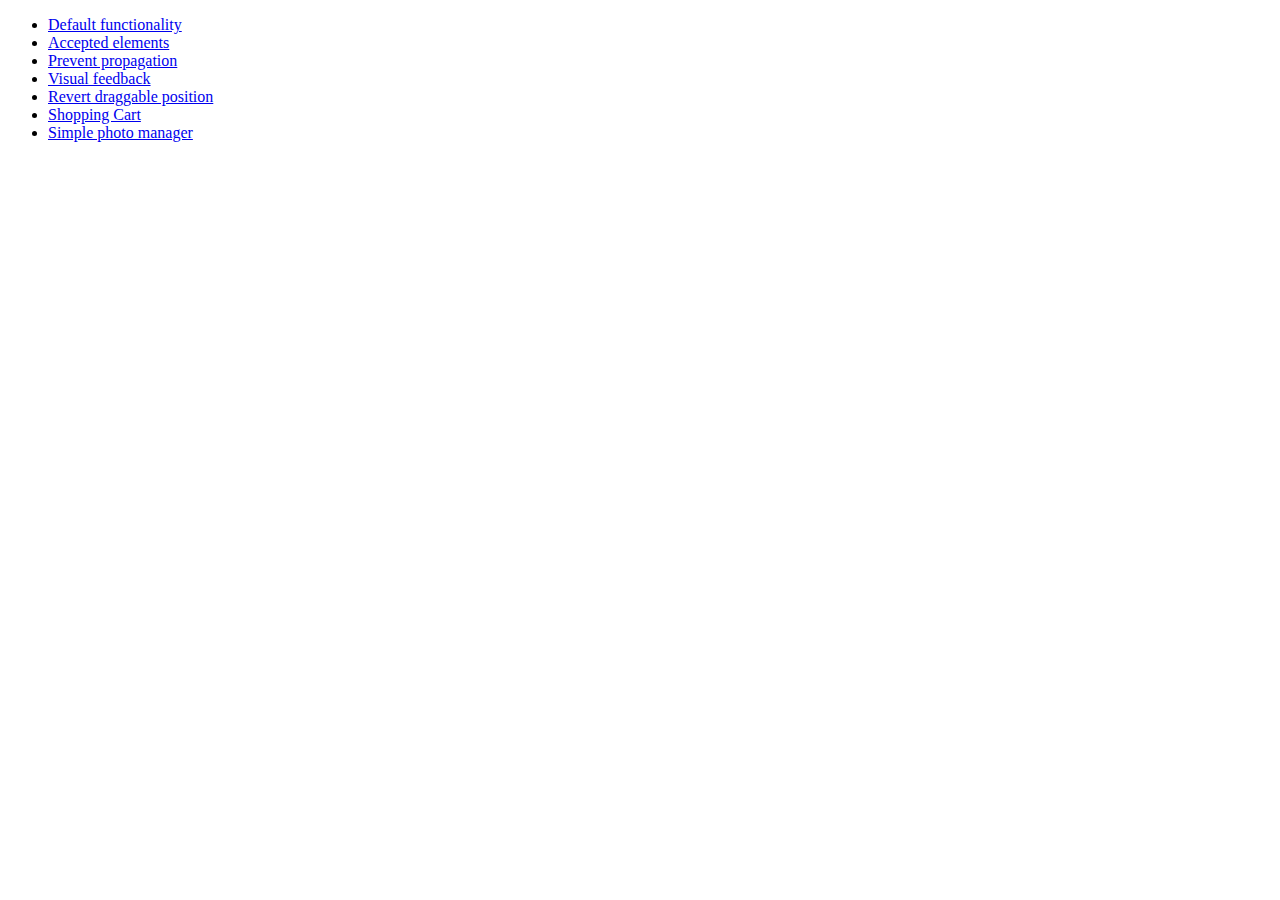
<file: WebContent/libraries/jquery-mint-theme/jquery-ui-1.10.3.custom/development-bundle/demos/droppable/index.html>
<!doctype html>
<html lang="en">
<head>
	<meta charset="utf-8">
	<title>jQuery UI Droppable Demos</title>
</head>
<body>

<ul>
	<li><a href="default.html">Default functionality</a></li>
	<li><a href="accepted-elements.html">Accepted elements</a></li>
	<li><a href="propagation.html">Prevent propagation</a></li>
	<li><a href="visual-feedback.html">Visual feedback</a></li>
	<li><a href="revert.html">Revert draggable position</a></li>
	<li><a href="shopping-cart.html">Shopping Cart</a></li>
	<li><a href="photo-manager.html">Simple photo manager</a></li>
</ul>

</body>
</html>
</file>
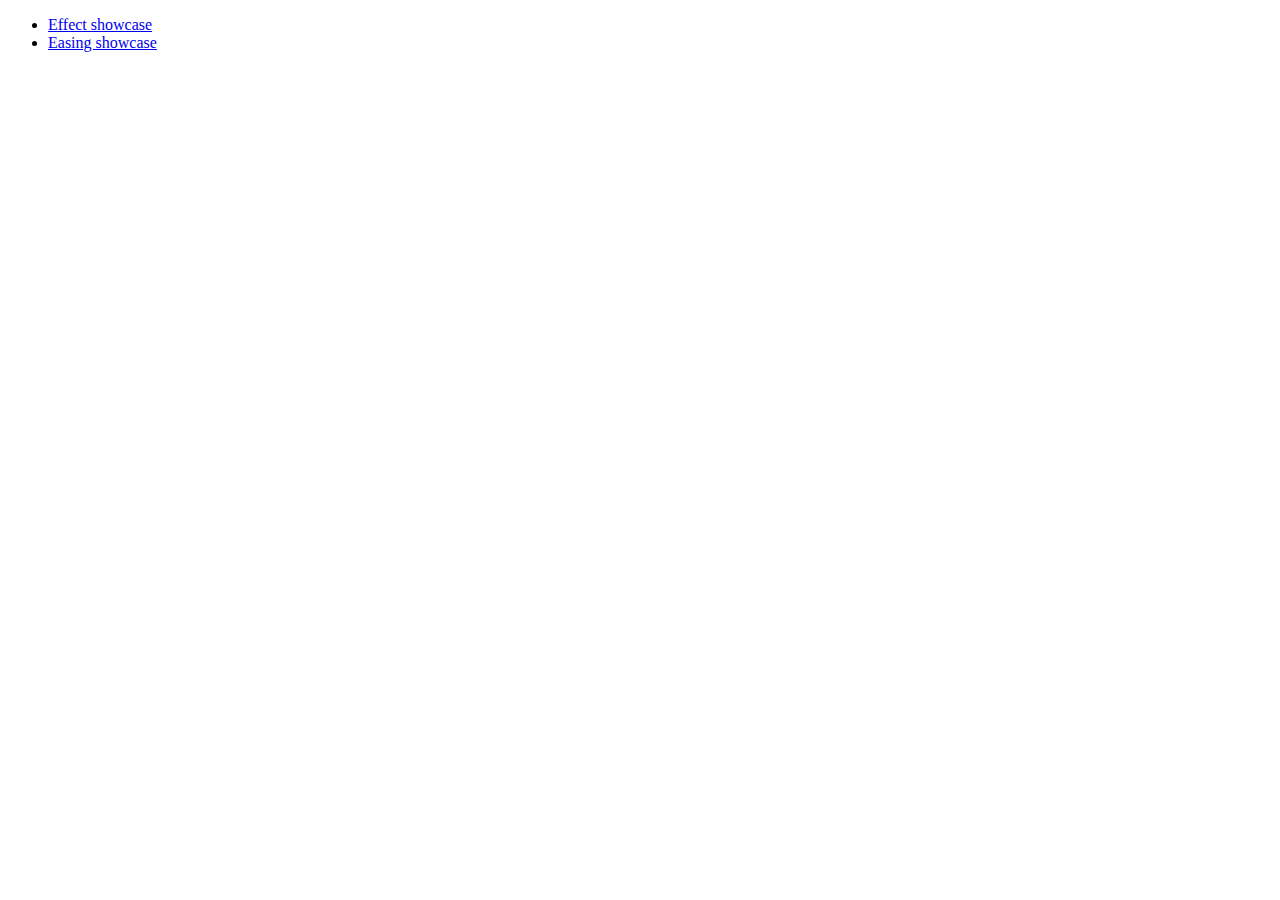
<file: WebContent/libraries/jquery-mint-theme/jquery-ui-1.10.3.custom/development-bundle/demos/effect/index.html>
<!doctype html>
<html lang="en">
<head>
	<meta charset="utf-8">
	<title>jQuery UI Effects Demos</title>
</head>
<body>

<ul>
	<li><a href="default.html">Effect showcase</a></li>
	<li><a href="easing.html">Easing showcase</a></li>
</ul>

</body>
</html>
</file>
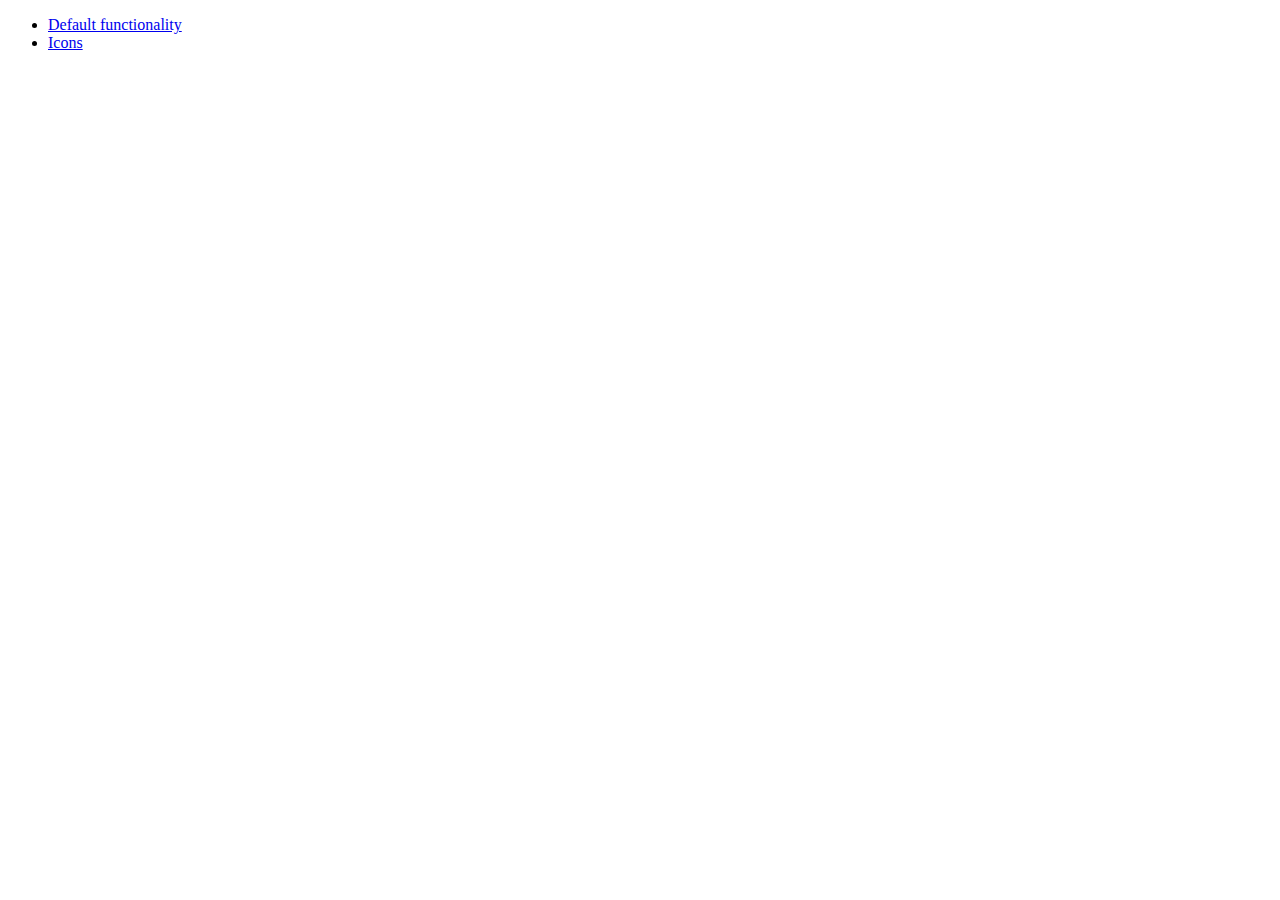
<file: WebContent/libraries/jquery-mint-theme/jquery-ui-1.10.3.custom/development-bundle/demos/menu/index.html>
<!doctype html>
<html lang="en">
<head>
	<meta charset="utf-8">
	<title>jQuery UI Menu Demos</title>
</head>
<body>

<ul>
	<li><a href="default.html">Default functionality</a></li>
	<li><a href="icons.html">Icons</a></li>
</ul>

</body>
</html>
</file>
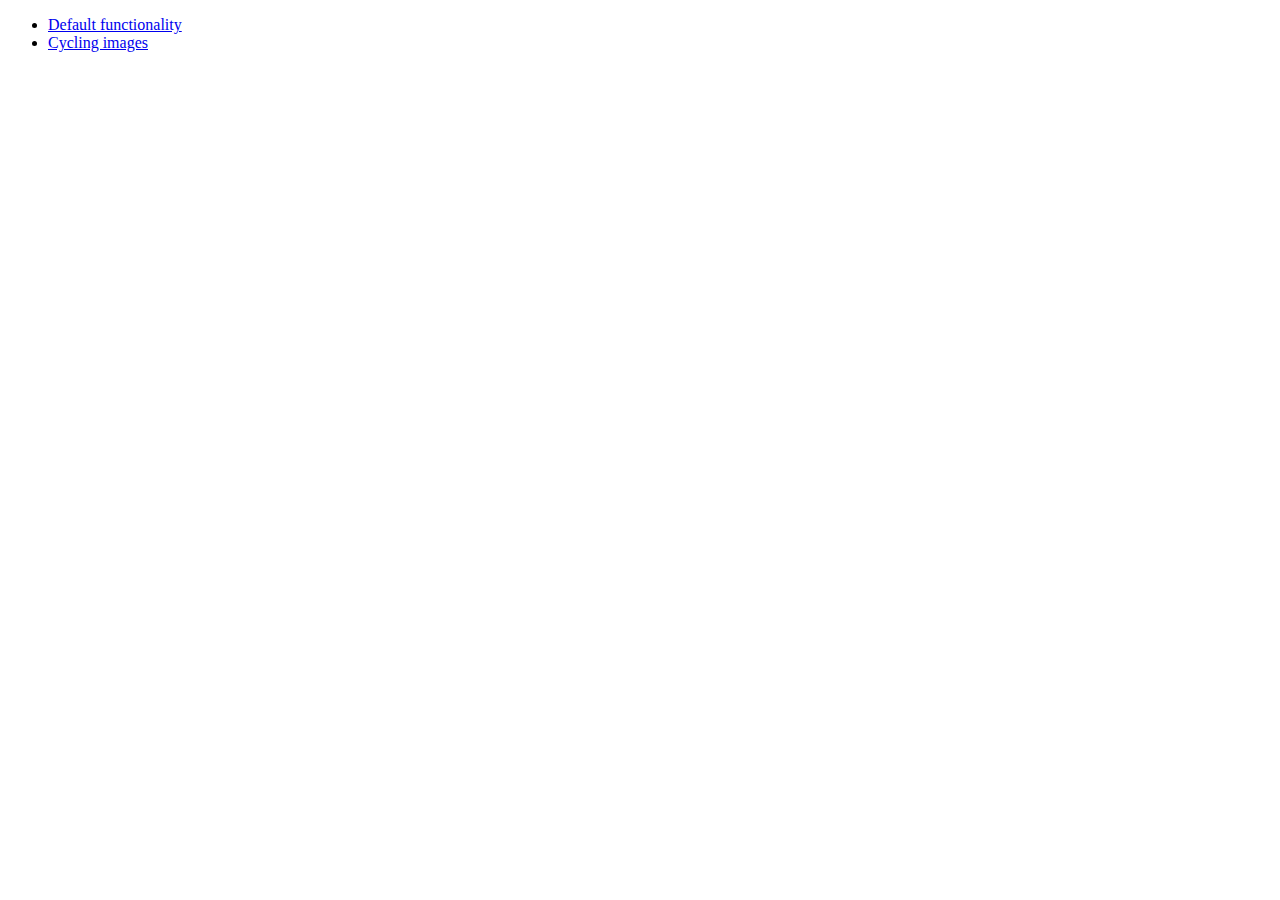
<file: WebContent/libraries/jquery-mint-theme/jquery-ui-1.10.3.custom/development-bundle/demos/position/index.html>
<!doctype html>
<html lang="en">
<head>
	<meta charset="utf-8">
	<title>jQuery UI Position Demo</title>
</head>
<body>

<ul>
	<li><a href="default.html">Default functionality</a></li>
	<li><a href="cycler.html">Cycling images</a></li>
</ul>

</body>
</html>
</file>
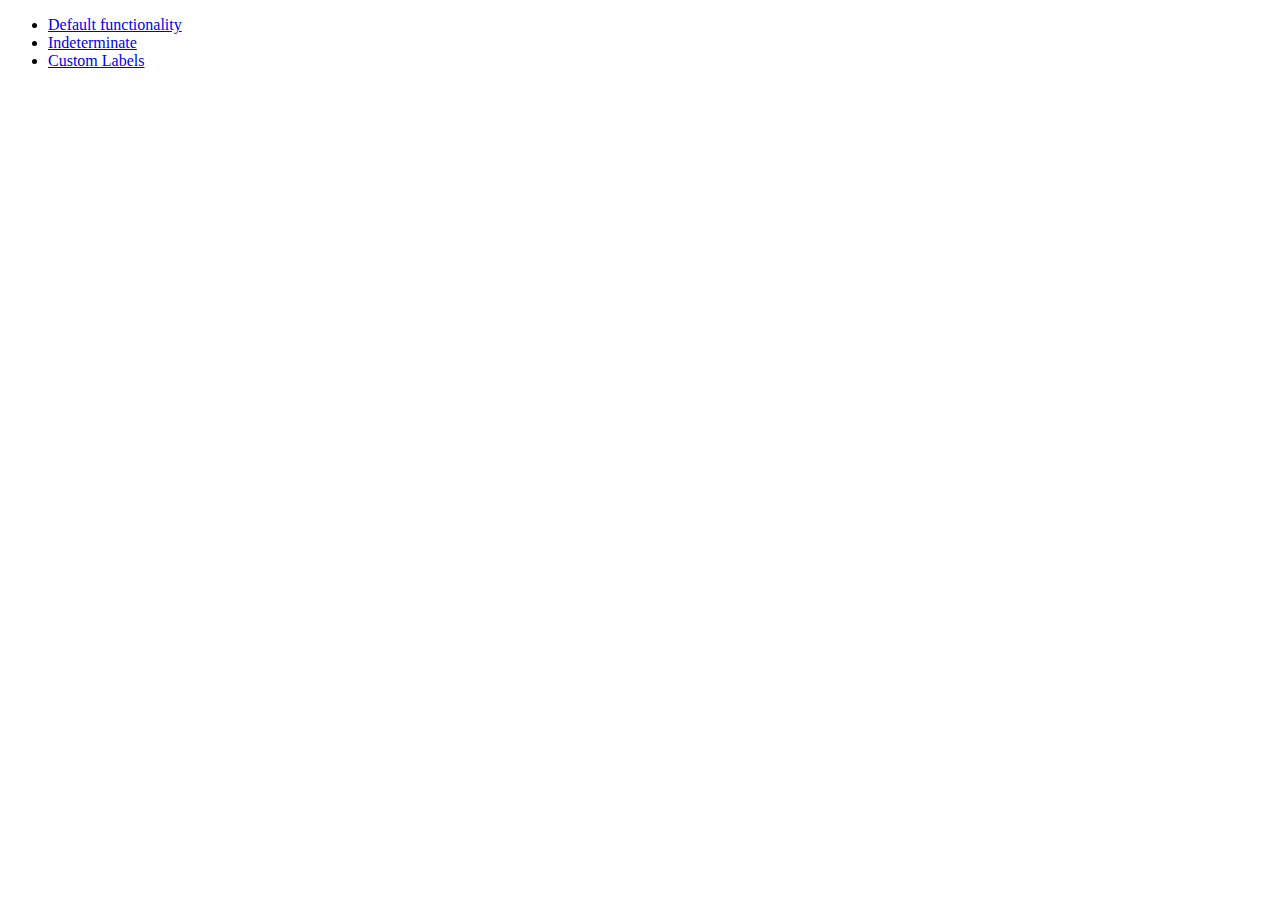
<file: WebContent/libraries/jquery-mint-theme/jquery-ui-1.10.3.custom/development-bundle/demos/progressbar/index.html>
<!doctype html>
<html lang="en">
<head>
	<meta charset="utf-8">
	<title>jQuery UI Progressbar Demos</title>
</head>
<body>

<ul>
	<li><a href="default.html">Default functionality</a></li>
	<li><a href="indeterminate.html">Indeterminate</a></li>
	<li><a href="label.html">Custom Labels</a></li>
</ul>

</body>
</html>
</file>
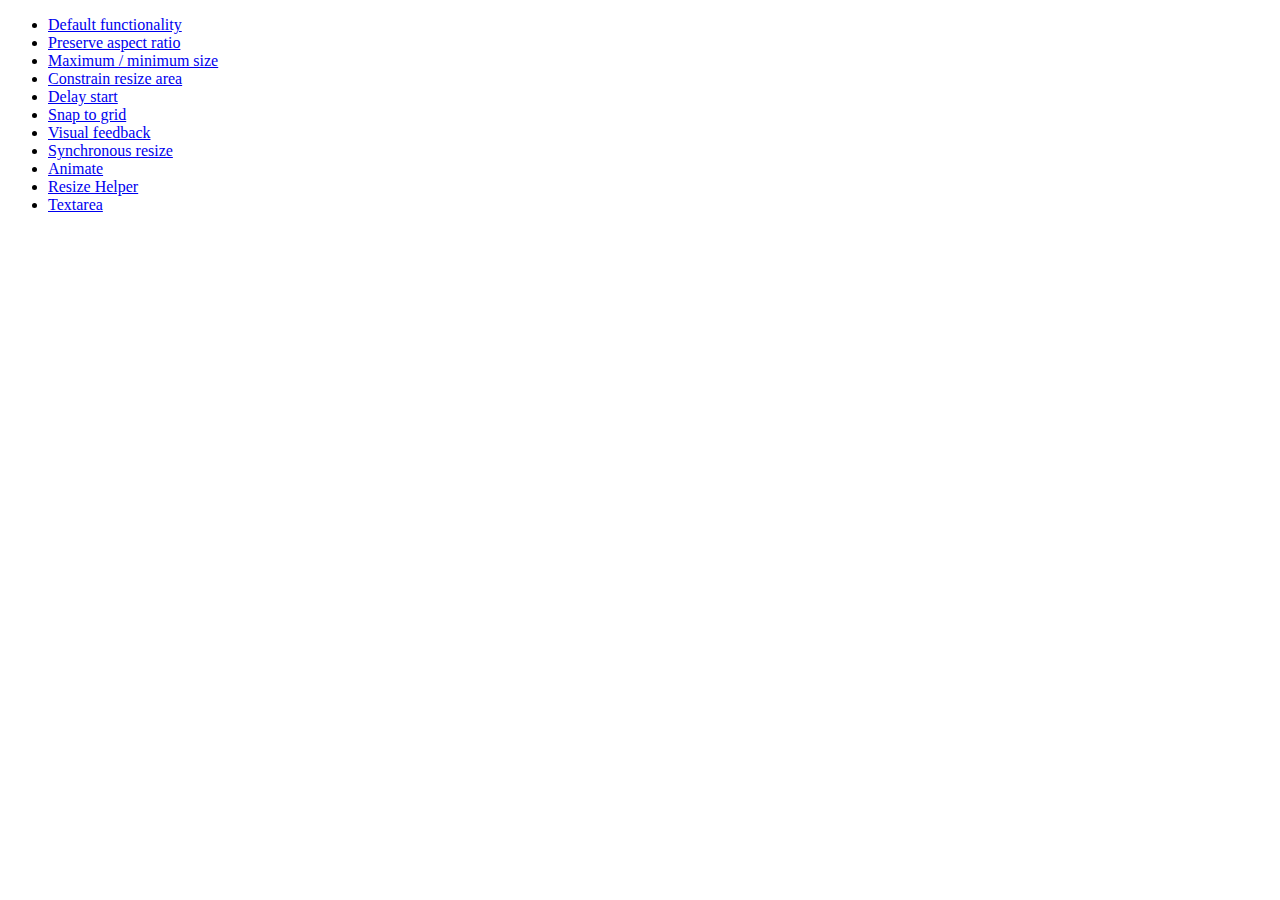
<file: WebContent/libraries/jquery-mint-theme/jquery-ui-1.10.3.custom/development-bundle/demos/resizable/index.html>
<!doctype html>
<html lang="en">
<head>
	<meta charset="utf-8">
	<title>jQuery UI Resizable Demos</title>
</head>
<body>

<ul>
	<li><a href="default.html">Default functionality</a></li>
	<li><a href="aspect-ratio.html">Preserve aspect ratio</a></li>
	<li><a href="max-min.html">Maximum / minimum size</a></li>
	<li><a href="constrain-area.html">Constrain resize area</a></li>
	<li><a href="delay-start.html">Delay start</a></li>
	<li><a href="snap-to-grid.html">Snap to grid</a></li>
	<li><a href="visual-feedback.html">Visual feedback</a></li>
	<li><a href="synchronous-resize.html">Synchronous resize</a></li>
	<li><a href="animate.html">Animate</a></li>
	<li><a href="helper.html">Resize Helper</a></li>
	<li><a href="textarea.html">Textarea</a></li>
</ul>

</body>
</html>
</file>
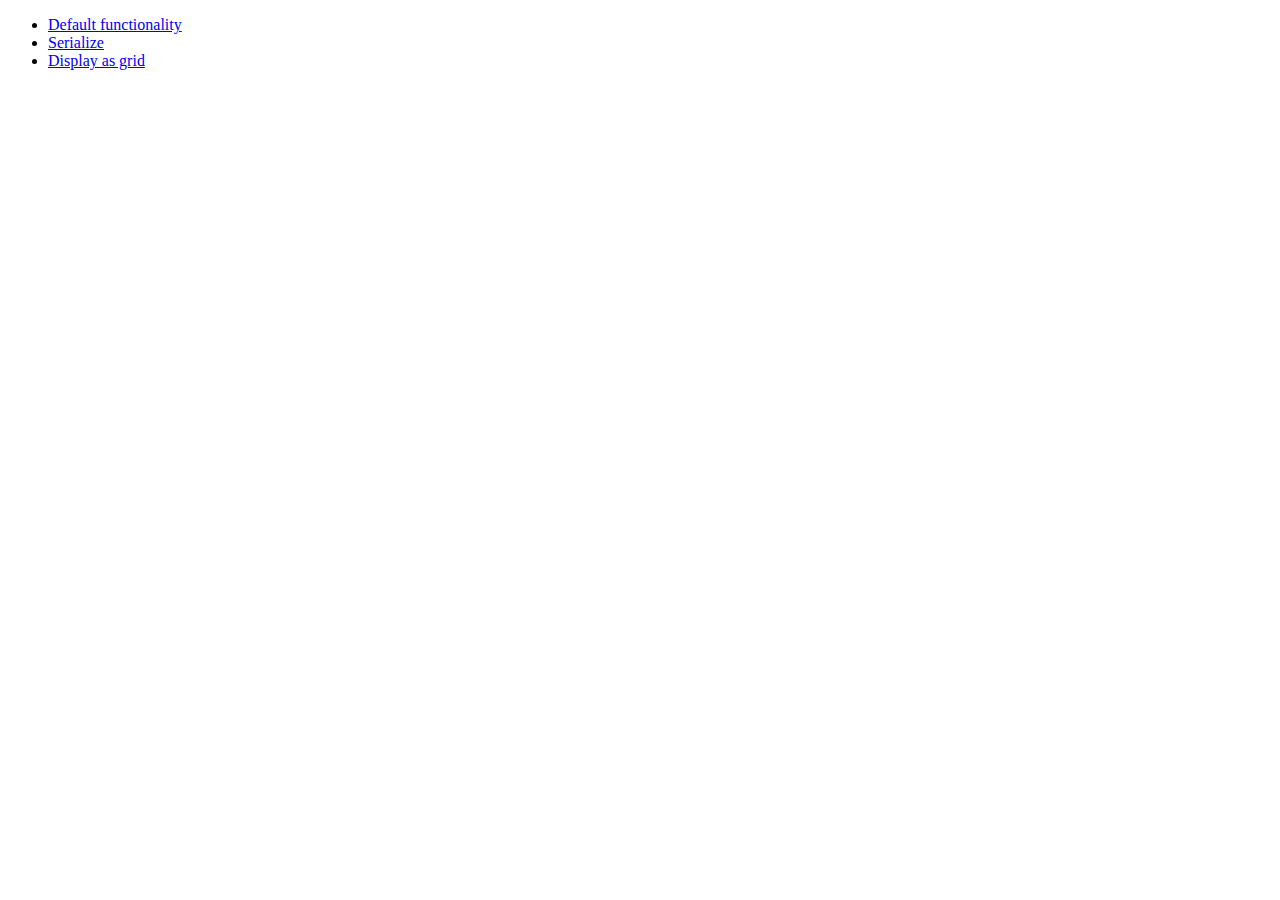
<file: WebContent/libraries/jquery-mint-theme/jquery-ui-1.10.3.custom/development-bundle/demos/selectable/index.html>
<!doctype html>
<html lang="en">
<head>
	<meta charset="utf-8">
	<title>jQuery UI Selectable Demos</title>
</head>
<body>

<ul>
	<li><a href="default.html">Default functionality</a></li>
	<li><a href="serialize.html">Serialize</a></li>
	<li><a href="display-grid.html">Display as grid</a></li>
</ul>

</body>
</html>
</file>
<file: WebContent/css/colorbrewer.css>
/*
 * This product includes color specifications and designs developed by Cynthia
 * Brewer (http://colorbrewer.org/).
 */
.YlGn .q0-3{fill:rgb(247,252,185)}
.YlGn .q1-3{fill:rgb(173,221,142)}
.YlGn .q2-3{fill:rgb(49,163,84)}
.YlGn .q0-4{fill:rgb(255,255,204)}
.YlGn .q1-4{fill:rgb(194,230,153)}
.YlGn .q2-4{fill:rgb(120,198,121)}
.YlGn .q3-4{fill:rgb(35,132,67)}
.YlGn .q0-5{fill:rgb(255,255,204)}
.YlGn .q1-5{fill:rgb(194,230,153)}
.YlGn .q2-5{fill:rgb(120,198,121)}
.YlGn .q3-5{fill:rgb(49,163,84)}
.YlGn .q4-5{fill:rgb(0,104,55)}
.YlGn .q0-6{fill:rgb(255,255,204)}
.YlGn .q1-6{fill:rgb(217,240,163)}
.YlGn .q2-6{fill:rgb(173,221,142)}
.YlGn .q3-6{fill:rgb(120,198,121)}
.YlGn .q4-6{fill:rgb(49,163,84)}
.YlGn .q5-6{fill:rgb(0,104,55)}
.YlGn .q0-7{fill:rgb(255,255,204)}
.YlGn .q1-7{fill:rgb(217,240,163)}
.YlGn .q2-7{fill:rgb(173,221,142)}
.YlGn .q3-7{fill:rgb(120,198,121)}
.YlGn .q4-7{fill:rgb(65,171,93)}
.YlGn .q5-7{fill:rgb(35,132,67)}
.YlGn .q6-7{fill:rgb(0,90,50)}
.YlGn .q0-8{fill:rgb(255,255,229)}
.YlGn .q1-8{fill:rgb(247,252,185)}
.YlGn .q2-8{fill:rgb(217,240,163)}
.YlGn .q3-8{fill:rgb(173,221,142)}
.YlGn .q4-8{fill:rgb(120,198,121)}
.YlGn .q5-8{fill:rgb(65,171,93)}
.YlGn .q6-8{fill:rgb(35,132,67)}
.YlGn .q7-8{fill:rgb(0,90,50)}
.YlGn .q0-9{fill:rgb(255,255,229)}
.YlGn .q1-9{fill:rgb(247,252,185)}
.YlGn .q2-9{fill:rgb(217,240,163)}
.YlGn .q3-9{fill:rgb(173,221,142)}
.YlGn .q4-9{fill:rgb(120,198,121)}
.YlGn .q5-9{fill:rgb(65,171,93)}
.YlGn .q6-9{fill:rgb(35,132,67)}
.YlGn .q7-9{fill:rgb(0,104,55)}
.YlGn .q8-9{fill:rgb(0,69,41)}
.YlGnBu .q0-3{fill:rgb(237,248,177)}
.YlGnBu .q1-3{fill:rgb(127,205,187)}
.YlGnBu .q2-3{fill:rgb(44,127,184)}
.YlGnBu .q0-4{fill:rgb(255,255,204)}
.YlGnBu .q1-4{fill:rgb(161,218,180)}
.YlGnBu .q2-4{fill:rgb(65,182,196)}
.YlGnBu .q3-4{fill:rgb(34,94,168)}
.YlGnBu .q0-5{fill:rgb(255,255,204)}
.YlGnBu .q1-5{fill:rgb(161,218,180)}
.YlGnBu .q2-5{fill:rgb(65,182,196)}
.YlGnBu .q3-5{fill:rgb(44,127,184)}
.YlGnBu .q4-5{fill:rgb(37,52,148)}
.YlGnBu .q0-6{fill:rgb(255,255,204)}
.YlGnBu .q1-6{fill:rgb(199,233,180)}
.YlGnBu .q2-6{fill:rgb(127,205,187)}
.YlGnBu .q3-6{fill:rgb(65,182,196)}
.YlGnBu .q4-6{fill:rgb(44,127,184)}
.YlGnBu .q5-6{fill:rgb(37,52,148)}
.YlGnBu .q0-7{fill:rgb(255,255,204)}
.YlGnBu .q1-7{fill:rgb(199,233,180)}
.YlGnBu .q2-7{fill:rgb(127,205,187)}
.YlGnBu .q3-7{fill:rgb(65,182,196)}
.YlGnBu .q4-7{fill:rgb(29,145,192)}
.YlGnBu .q5-7{fill:rgb(34,94,168)}
.YlGnBu .q6-7{fill:rgb(12,44,132)}
.YlGnBu .q0-8{fill:rgb(255,255,217)}
.YlGnBu .q1-8{fill:rgb(237,248,177)}
.YlGnBu .q2-8{fill:rgb(199,233,180)}
.YlGnBu .q3-8{fill:rgb(127,205,187)}
.YlGnBu .q4-8{fill:rgb(65,182,196)}
.YlGnBu .q5-8{fill:rgb(29,145,192)}
.YlGnBu .q6-8{fill:rgb(34,94,168)}
.YlGnBu .q7-8{fill:rgb(12,44,132)}
.YlGnBu .q0-9{fill:rgb(255,255,217)}
.YlGnBu .q1-9{fill:rgb(237,248,177)}
.YlGnBu .q2-9{fill:rgb(199,233,180)}
.YlGnBu .q3-9{fill:rgb(127,205,187)}
.YlGnBu .q4-9{fill:rgb(65,182,196)}
.YlGnBu .q5-9{fill:rgb(29,145,192)}
.YlGnBu .q6-9{fill:rgb(34,94,168)}
.YlGnBu .q7-9{fill:rgb(37,52,148)}
.YlGnBu .q8-9{fill:rgb(8,29,88)}
.GnBu .q0-3{fill:rgb(224,243,219)}
.GnBu .q1-3{fill:rgb(168,221,181)}
.GnBu .q2-3{fill:rgb(67,162,202)}
.GnBu .q0-4{fill:rgb(240,249,232)}
.GnBu .q1-4{fill:rgb(186,228,188)}
.GnBu .q2-4{fill:rgb(123,204,196)}
.GnBu .q3-4{fill:rgb(43,140,190)}
.GnBu .q0-5{fill:rgb(240,249,232)}
.GnBu .q1-5{fill:rgb(186,228,188)}
.GnBu .q2-5{fill:rgb(123,204,196)}
.GnBu .q3-5{fill:rgb(67,162,202)}
.GnBu .q4-5{fill:rgb(8,104,172)}
.GnBu .q0-6{fill:rgb(240,249,232)}
.GnBu .q1-6{fill:rgb(204,235,197)}
.GnBu .q2-6{fill:rgb(168,221,181)}
.GnBu .q3-6{fill:rgb(123,204,196)}
.GnBu .q4-6{fill:rgb(67,162,202)}
.GnBu .q5-6{fill:rgb(8,104,172)}
.GnBu .q0-7{fill:rgb(240,249,232)}
.GnBu .q1-7{fill:rgb(204,235,197)}
.GnBu .q2-7{fill:rgb(168,221,181)}
.GnBu .q3-7{fill:rgb(123,204,196)}
.GnBu .q4-7{fill:rgb(78,179,211)}
.GnBu .q5-7{fill:rgb(43,140,190)}
.GnBu .q6-7{fill:rgb(8,88,158)}
.GnBu .q0-8{fill:rgb(247,252,240)}
.GnBu .q1-8{fill:rgb(224,243,219)}
.GnBu .q2-8{fill:rgb(204,235,197)}
.GnBu .q3-8{fill:rgb(168,221,181)}
.GnBu .q4-8{fill:rgb(123,204,196)}
.GnBu .q5-8{fill:rgb(78,179,211)}
.GnBu .q6-8{fill:rgb(43,140,190)}
.GnBu .q7-8{fill:rgb(8,88,158)}
.GnBu .q0-9{fill:rgb(247,252,240)}
.GnBu .q1-9{fill:rgb(224,243,219)}
.GnBu .q2-9{fill:rgb(204,235,197)}
.GnBu .q3-9{fill:rgb(168,221,181)}
.GnBu .q4-9{fill:rgb(123,204,196)}
.GnBu .q5-9{fill:rgb(78,179,211)}
.GnBu .q6-9{fill:rgb(43,140,190)}
.GnBu .q7-9{fill:rgb(8,104,172)}
.GnBu .q8-9{fill:rgb(8,64,129)}
.BuGn .q0-3{fill:rgb(229,245,249)}
.BuGn .q1-3{fill:rgb(153,216,201)}
.BuGn .q2-3{fill:rgb(44,162,95)}
.BuGn .q0-4{fill:rgb(237,248,251)}
.BuGn .q1-4{fill:rgb(178,226,226)}
.BuGn .q2-4{fill:rgb(102,194,164)}
.BuGn .q3-4{fill:rgb(35,139,69)}
.BuGn .q0-5{fill:rgb(237,248,251)}
.BuGn .q1-5{fill:rgb(178,226,226)}
.BuGn .q2-5{fill:rgb(102,194,164)}
.BuGn .q3-5{fill:rgb(44,162,95)}
.BuGn .q4-5{fill:rgb(0,109,44)}
.BuGn .q0-6{fill:rgb(237,248,251)}
.BuGn .q1-6{fill:rgb(204,236,230)}
.BuGn .q2-6{fill:rgb(153,216,201)}
.BuGn .q3-6{fill:rgb(102,194,164)}
.BuGn .q4-6{fill:rgb(44,162,95)}
.BuGn .q5-6{fill:rgb(0,109,44)}
.BuGn .q0-7{fill:rgb(237,248,251)}
.BuGn .q1-7{fill:rgb(204,236,230)}
.BuGn .q2-7{fill:rgb(153,216,201)}
.BuGn .q3-7{fill:rgb(102,194,164)}
.BuGn .q4-7{fill:rgb(65,174,118)}
.BuGn .q5-7{fill:rgb(35,139,69)}
.BuGn .q6-7{fill:rgb(0,88,36)}
.BuGn .q0-8{fill:rgb(247,252,253)}
.BuGn .q1-8{fill:rgb(229,245,249)}
.BuGn .q2-8{fill:rgb(204,236,230)}
.BuGn .q3-8{fill:rgb(153,216,201)}
.BuGn .q4-8{fill:rgb(102,194,164)}
.BuGn .q5-8{fill:rgb(65,174,118)}
.BuGn .q6-8{fill:rgb(35,139,69)}
.BuGn .q7-8{fill:rgb(0,88,36)}
.BuGn .q0-9{fill:rgb(247,252,253)}
.BuGn .q1-9{fill:rgb(229,245,249)}
.BuGn .q2-9{fill:rgb(204,236,230)}
.BuGn .q3-9{fill:rgb(153,216,201)}
.BuGn .q4-9{fill:rgb(102,194,164)}
.BuGn .q5-9{fill:rgb(65,174,118)}
.BuGn .q6-9{fill:rgb(35,139,69)}
.BuGn .q7-9{fill:rgb(0,109,44)}
.BuGn .q8-9{fill:rgb(0,68,27)}
.PuBuGn .q0-3{fill:rgb(236,226,240)}
.PuBuGn .q1-3{fill:rgb(166,189,219)}
.PuBuGn .q2-3{fill:rgb(28,144,153)}
.PuBuGn .q0-4{fill:rgb(246,239,247)}
.PuBuGn .q1-4{fill:rgb(189,201,225)}
.PuBuGn .q2-4{fill:rgb(103,169,207)}
.PuBuGn .q3-4{fill:rgb(2,129,138)}
.PuBuGn .q0-5{fill:rgb(246,239,247)}
.PuBuGn .q1-5{fill:rgb(189,201,225)}
.PuBuGn .q2-5{fill:rgb(103,169,207)}
.PuBuGn .q3-5{fill:rgb(28,144,153)}
.PuBuGn .q4-5{fill:rgb(1,108,89)}
.PuBuGn .q0-6{fill:rgb(246,239,247)}
.PuBuGn .q1-6{fill:rgb(208,209,230)}
.PuBuGn .q2-6{fill:rgb(166,189,219)}
.PuBuGn .q3-6{fill:rgb(103,169,207)}
.PuBuGn .q4-6{fill:rgb(28,144,153)}
.PuBuGn .q5-6{fill:rgb(1,108,89)}
.PuBuGn .q0-7{fill:rgb(246,239,247)}
.PuBuGn .q1-7{fill:rgb(208,209,230)}
.PuBuGn .q2-7{fill:rgb(166,189,219)}
.PuBuGn .q3-7{fill:rgb(103,169,207)}
.PuBuGn .q4-7{fill:rgb(54,144,192)}
.PuBuGn .q5-7{fill:rgb(2,129,138)}
.PuBuGn .q6-7{fill:rgb(1,100,80)}
.PuBuGn .q0-8{fill:rgb(255,247,251)}
.PuBuGn .q1-8{fill:rgb(236,226,240)}
.PuBuGn .q2-8{fill:rgb(208,209,230)}
.PuBuGn .q3-8{fill:rgb(166,189,219)}
.PuBuGn .q4-8{fill:rgb(103,169,207)}
.PuBuGn .q5-8{fill:rgb(54,144,192)}
.PuBuGn .q6-8{fill:rgb(2,129,138)}
.PuBuGn .q7-8{fill:rgb(1,100,80)}
.PuBuGn .q0-9{fill:rgb(255,247,251)}
.PuBuGn .q1-9{fill:rgb(236,226,240)}
.PuBuGn .q2-9{fill:rgb(208,209,230)}
.PuBuGn .q3-9{fill:rgb(166,189,219)}
.PuBuGn .q4-9{fill:rgb(103,169,207)}
.PuBuGn .q5-9{fill:rgb(54,144,192)}
.PuBuGn .q6-9{fill:rgb(2,129,138)}
.PuBuGn .q7-9{fill:rgb(1,108,89)}
.PuBuGn .q8-9{fill:rgb(1,70,54)}
.PuBu .q0-3{fill:rgb(236,231,242)}
.PuBu .q1-3{fill:rgb(166,189,219)}
.PuBu .q2-3{fill:rgb(43,140,190)}
.PuBu .q0-4{fill:rgb(241,238,246)}
.PuBu .q1-4{fill:rgb(189,201,225)}
.PuBu .q2-4{fill:rgb(116,169,207)}
.PuBu .q3-4{fill:rgb(5,112,176)}
.PuBu .q0-5{fill:rgb(241,238,246)}
.PuBu .q1-5{fill:rgb(189,201,225)}
.PuBu .q2-5{fill:rgb(116,169,207)}
.PuBu .q3-5{fill:rgb(43,140,190)}
.PuBu .q4-5{fill:rgb(4,90,141)}
.PuBu .q0-6{fill:rgb(241,238,246)}
.PuBu .q1-6{fill:rgb(208,209,230)}
.PuBu .q2-6{fill:rgb(166,189,219)}
.PuBu .q3-6{fill:rgb(116,169,207)}
.PuBu .q4-6{fill:rgb(43,140,190)}
.PuBu .q5-6{fill:rgb(4,90,141)}
.PuBu .q0-7{fill:rgb(241,238,246)}
.PuBu .q1-7{fill:rgb(208,209,230)}
.PuBu .q2-7{fill:rgb(166,189,219)}
.PuBu .q3-7{fill:rgb(116,169,207)}
.PuBu .q4-7{fill:rgb(54,144,192)}
.PuBu .q5-7{fill:rgb(5,112,176)}
.PuBu .q6-7{fill:rgb(3,78,123)}
.PuBu .q0-8{fill:rgb(255,247,251)}
.PuBu .q1-8{fill:rgb(236,231,242)}
.PuBu .q2-8{fill:rgb(208,209,230)}
.PuBu .q3-8{fill:rgb(166,189,219)}
.PuBu .q4-8{fill:rgb(116,169,207)}
.PuBu .q5-8{fill:rgb(54,144,192)}
.PuBu .q6-8{fill:rgb(5,112,176)}
.PuBu .q7-8{fill:rgb(3,78,123)}
.PuBu .q0-9{fill:rgb(255,247,251)}
.PuBu .q1-9{fill:rgb(236,231,242)}
.PuBu .q2-9{fill:rgb(208,209,230)}
.PuBu .q3-9{fill:rgb(166,189,219)}
.PuBu .q4-9{fill:rgb(116,169,207)}
.PuBu .q5-9{fill:rgb(54,144,192)}
.PuBu .q6-9{fill:rgb(5,112,176)}
.PuBu .q7-9{fill:rgb(4,90,141)}
.PuBu .q8-9{fill:rgb(2,56,88)}
.BuPu .q0-3{fill:rgb(224,236,244)}
.BuPu .q1-3{fill:rgb(158,188,218)}
.BuPu .q2-3{fill:rgb(136,86,167)}
.BuPu .q0-4{fill:rgb(237,248,251)}
.BuPu .q1-4{fill:rgb(179,205,227)}
.BuPu .q2-4{fill:rgb(140,150,198)}
.BuPu .q3-4{fill:rgb(136,65,157)}
.BuPu .q0-5{fill:rgb(237,248,251)}
.BuPu .q1-5{fill:rgb(179,205,227)}
.BuPu .q2-5{fill:rgb(140,150,198)}
.BuPu .q3-5{fill:rgb(136,86,167)}
.BuPu .q4-5{fill:rgb(129,15,124)}
.BuPu .q0-6{fill:rgb(237,248,251)}
.BuPu .q1-6{fill:rgb(191,211,230)}
.BuPu .q2-6{fill:rgb(158,188,218)}
.BuPu .q3-6{fill:rgb(140,150,198)}
.BuPu .q4-6{fill:rgb(136,86,167)}
.BuPu .q5-6{fill:rgb(129,15,124)}
.BuPu .q0-7{fill:rgb(237,248,251)}
.BuPu .q1-7{fill:rgb(191,211,230)}
.BuPu .q2-7{fill:rgb(158,188,218)}
.BuPu .q3-7{fill:rgb(140,150,198)}
.BuPu .q4-7{fill:rgb(140,107,177)}
.BuPu .q5-7{fill:rgb(136,65,157)}
.BuPu .q6-7{fill:rgb(110,1,107)}
.BuPu .q0-8{fill:rgb(247,252,253)}
.BuPu .q1-8{fill:rgb(224,236,244)}
.BuPu .q2-8{fill:rgb(191,211,230)}
.BuPu .q3-8{fill:rgb(158,188,218)}
.BuPu .q4-8{fill:rgb(140,150,198)}
.BuPu .q5-8{fill:rgb(140,107,177)}
.BuPu .q6-8{fill:rgb(136,65,157)}
.BuPu .q7-8{fill:rgb(110,1,107)}
.BuPu .q0-9{fill:rgb(247,252,253)}
.BuPu .q1-9{fill:rgb(224,236,244)}
.BuPu .q2-9{fill:rgb(191,211,230)}
.BuPu .q3-9{fill:rgb(158,188,218)}
.BuPu .q4-9{fill:rgb(140,150,198)}
.BuPu .q5-9{fill:rgb(140,107,177)}
.BuPu .q6-9{fill:rgb(136,65,157)}
.BuPu .q7-9{fill:rgb(129,15,124)}
.BuPu .q8-9{fill:rgb(77,0,75)}
.RdPu .q0-3{fill:rgb(253,224,221)}
.RdPu .q1-3{fill:rgb(250,159,181)}
.RdPu .q2-3{fill:rgb(197,27,138)}
.RdPu .q0-4{fill:rgb(254,235,226)}
.RdPu .q1-4{fill:rgb(251,180,185)}
.RdPu .q2-4{fill:rgb(247,104,161)}
.RdPu .q3-4{fill:rgb(174,1,126)}
.RdPu .q0-5{fill:rgb(254,235,226)}
.RdPu .q1-5{fill:rgb(251,180,185)}
.RdPu .q2-5{fill:rgb(247,104,161)}
.RdPu .q3-5{fill:rgb(197,27,138)}
.RdPu .q4-5{fill:rgb(122,1,119)}
.RdPu .q0-6{fill:rgb(254,235,226)}
.RdPu .q1-6{fill:rgb(252,197,192)}
.RdPu .q2-6{fill:rgb(250,159,181)}
.RdPu .q3-6{fill:rgb(247,104,161)}
.RdPu .q4-6{fill:rgb(197,27,138)}
.RdPu .q5-6{fill:rgb(122,1,119)}
.RdPu .q0-7{fill:rgb(254,235,226)}
.RdPu .q1-7{fill:rgb(252,197,192)}
.RdPu .q2-7{fill:rgb(250,159,181)}
.RdPu .q3-7{fill:rgb(247,104,161)}
.RdPu .q4-7{fill:rgb(221,52,151)}
.RdPu .q5-7{fill:rgb(174,1,126)}
.RdPu .q6-7{fill:rgb(122,1,119)}
.RdPu .q0-8{fill:rgb(255,247,243)}
.RdPu .q1-8{fill:rgb(253,224,221)}
.RdPu .q2-8{fill:rgb(252,197,192)}
.RdPu .q3-8{fill:rgb(250,159,181)}
.RdPu .q4-8{fill:rgb(247,104,161)}
.RdPu .q5-8{fill:rgb(221,52,151)}
.RdPu .q6-8{fill:rgb(174,1,126)}
.RdPu .q7-8{fill:rgb(122,1,119)}
.RdPu .q0-9{fill:rgb(255,247,243)}
.RdPu .q1-9{fill:rgb(253,224,221)}
.RdPu .q2-9{fill:rgb(252,197,192)}
.RdPu .q3-9{fill:rgb(250,159,181)}
.RdPu .q4-9{fill:rgb(247,104,161)}
.RdPu .q5-9{fill:rgb(221,52,151)}
.RdPu .q6-9{fill:rgb(174,1,126)}
.RdPu .q7-9{fill:rgb(122,1,119)}
.RdPu .q8-9{fill:rgb(73,0,106)}
.PuRd .q0-3{fill:rgb(231,225,239)}
.PuRd .q1-3{fill:rgb(201,148,199)}
.PuRd .q2-3{fill:rgb(221,28,119)}
.PuRd .q0-4{fill:rgb(241,238,246)}
.PuRd .q1-4{fill:rgb(215,181,216)}
.PuRd .q2-4{fill:rgb(223,101,176)}
.PuRd .q3-4{fill:rgb(206,18,86)}
.PuRd .q0-5{fill:rgb(241,238,246)}
.PuRd .q1-5{fill:rgb(215,181,216)}
.PuRd .q2-5{fill:rgb(223,101,176)}
.PuRd .q3-5{fill:rgb(221,28,119)}
.PuRd .q4-5{fill:rgb(152,0,67)}
.PuRd .q0-6{fill:rgb(241,238,246)}
.PuRd .q1-6{fill:rgb(212,185,218)}
.PuRd .q2-6{fill:rgb(201,148,199)}
.PuRd .q3-6{fill:rgb(223,101,176)}
.PuRd .q4-6{fill:rgb(221,28,119)}
.PuRd .q5-6{fill:rgb(152,0,67)}
.PuRd .q0-7{fill:rgb(241,238,246)}
.PuRd .q1-7{fill:rgb(212,185,218)}
.PuRd .q2-7{fill:rgb(201,148,199)}
.PuRd .q3-7{fill:rgb(223,101,176)}
.PuRd .q4-7{fill:rgb(231,41,138)}
.PuRd .q5-7{fill:rgb(206,18,86)}
.PuRd .q6-7{fill:rgb(145,0,63)}
.PuRd .q0-8{fill:rgb(247,244,249)}
.PuRd .q1-8{fill:rgb(231,225,239)}
.PuRd .q2-8{fill:rgb(212,185,218)}
.PuRd .q3-8{fill:rgb(201,148,199)}
.PuRd .q4-8{fill:rgb(223,101,176)}
.PuRd .q5-8{fill:rgb(231,41,138)}
.PuRd .q6-8{fill:rgb(206,18,86)}
.PuRd .q7-8{fill:rgb(145,0,63)}
.PuRd .q0-9{fill:rgb(247,244,249)}
.PuRd .q1-9{fill:rgb(231,225,239)}
.PuRd .q2-9{fill:rgb(212,185,218)}
.PuRd .q3-9{fill:rgb(201,148,199)}
.PuRd .q4-9{fill:rgb(223,101,176)}
.PuRd .q5-9{fill:rgb(231,41,138)}
.PuRd .q6-9{fill:rgb(206,18,86)}
.PuRd .q7-9{fill:rgb(152,0,67)}
.PuRd .q8-9{fill:rgb(103,0,31)}
.OrRd .q0-3{fill:rgb(254,232,200)}
.OrRd .q1-3{fill:rgb(253,187,132)}
.OrRd .q2-3{fill:rgb(227,74,51)}
.OrRd .q0-4{fill:rgb(254,240,217)}
.OrRd .q1-4{fill:rgb(253,204,138)}
.OrRd .q2-4{fill:rgb(252,141,89)}
.OrRd .q3-4{fill:rgb(215,48,31)}
.OrRd .q0-5{fill:rgb(254,240,217)}
.OrRd .q1-5{fill:rgb(253,204,138)}
.OrRd .q2-5{fill:rgb(252,141,89)}
.OrRd .q3-5{fill:rgb(227,74,51)}
.OrRd .q4-5{fill:rgb(179,0,0)}
.OrRd .q0-6{fill:rgb(254,240,217)}
.OrRd .q1-6{fill:rgb(253,212,158)}
.OrRd .q2-6{fill:rgb(253,187,132)}
.OrRd .q3-6{fill:rgb(252,141,89)}
.OrRd .q4-6{fill:rgb(227,74,51)}
.OrRd .q5-6{fill:rgb(179,0,0)}
.OrRd .q0-7{fill:rgb(254,240,217)}
.OrRd .q1-7{fill:rgb(253,212,158)}
.OrRd .q2-7{fill:rgb(253,187,132)}
.OrRd .q3-7{fill:rgb(252,141,89)}
.OrRd .q4-7{fill:rgb(239,101,72)}
.OrRd .q5-7{fill:rgb(215,48,31)}
.OrRd .q6-7{fill:rgb(153,0,0)}
.OrRd .q0-8{fill:rgb(255,247,236)}
.OrRd .q1-8{fill:rgb(254,232,200)}
.OrRd .q2-8{fill:rgb(253,212,158)}
.OrRd .q3-8{fill:rgb(253,187,132)}
.OrRd .q4-8{fill:rgb(252,141,89)}
.OrRd .q5-8{fill:rgb(239,101,72)}
.OrRd .q6-8{fill:rgb(215,48,31)}
.OrRd .q7-8{fill:rgb(153,0,0)}
.OrRd .q0-9{fill:rgb(255,247,236)}
.OrRd .q1-9{fill:rgb(254,232,200)}
.OrRd .q2-9{fill:rgb(253,212,158)}
.OrRd .q3-9{fill:rgb(253,187,132)}
.OrRd .q4-9{fill:rgb(252,141,89)}
.OrRd .q5-9{fill:rgb(239,101,72)}
.OrRd .q6-9{fill:rgb(215,48,31)}
.OrRd .q7-9{fill:rgb(179,0,0)}
.OrRd .q8-9{fill:rgb(127,0,0)}
.YlOrRd .q0-3{fill:rgb(255,237,160)}
.YlOrRd .q1-3{fill:rgb(254,178,76)}
.YlOrRd .q2-3{fill:rgb(240,59,32)}
.YlOrRd .q0-4{fill:rgb(255,255,178)}
.YlOrRd .q1-4{fill:rgb(254,204,92)}
.YlOrRd .q2-4{fill:rgb(253,141,60)}
.YlOrRd .q3-4{fill:rgb(227,26,28)}
.YlOrRd .q0-5{fill:rgb(255,255,178)}
.YlOrRd .q1-5{fill:rgb(254,204,92)}
.YlOrRd .q2-5{fill:rgb(253,141,60)}
.YlOrRd .q3-5{fill:rgb(240,59,32)}
.YlOrRd .q4-5{fill:rgb(189,0,38)}
.YlOrRd .q0-6{fill:rgb(255,255,178)}
.YlOrRd .q1-6{fill:rgb(254,217,118)}
.YlOrRd .q2-6{fill:rgb(254,178,76)}
.YlOrRd .q3-6{fill:rgb(253,141,60)}
.YlOrRd .q4-6{fill:rgb(240,59,32)}
.YlOrRd .q5-6{fill:rgb(189,0,38)}
.YlOrRd .q0-7{fill:rgb(255,255,178)}
.YlOrRd .q1-7{fill:rgb(254,217,118)}
.YlOrRd .q2-7{fill:rgb(254,178,76)}
.YlOrRd .q3-7{fill:rgb(253,141,60)}
.YlOrRd .q4-7{fill:rgb(252,78,42)}
.YlOrRd .q5-7{fill:rgb(227,26,28)}
.YlOrRd .q6-7{fill:rgb(177,0,38)}
.YlOrRd .q0-8{fill:rgb(255,255,204)}
.YlOrRd .q1-8{fill:rgb(255,237,160)}
.YlOrRd .q2-8{fill:rgb(254,217,118)}
.YlOrRd .q3-8{fill:rgb(254,178,76)}
.YlOrRd .q4-8{fill:rgb(253,141,60)}
.YlOrRd .q5-8{fill:rgb(252,78,42)}
.YlOrRd .q6-8{fill:rgb(227,26,28)}
.YlOrRd .q7-8{fill:rgb(177,0,38)}
.YlOrRd .q0-9{fill:rgb(255,255,204)}
.YlOrRd .q1-9{fill:rgb(255,237,160)}
.YlOrRd .q2-9{fill:rgb(254,217,118)}
.YlOrRd .q3-9{fill:rgb(254,178,76)}
.YlOrRd .q4-9{fill:rgb(253,141,60)}
.YlOrRd .q5-9{fill:rgb(252,78,42)}
.YlOrRd .q6-9{fill:rgb(227,26,28)}
.YlOrRd .q7-9{fill:rgb(189,0,38)}
.YlOrRd .q8-9{fill:rgb(128,0,38)}
.YlOrBr .q0-3{fill:rgb(255,247,188)}
.YlOrBr .q1-3{fill:rgb(254,196,79)}
.YlOrBr .q2-3{fill:rgb(217,95,14)}
.YlOrBr .q0-4{fill:rgb(255,255,212)}
.YlOrBr .q1-4{fill:rgb(254,217,142)}
.YlOrBr .q2-4{fill:rgb(254,153,41)}
.YlOrBr .q3-4{fill:rgb(204,76,2)}
.YlOrBr .q0-5{fill:rgb(255,255,212)}
.YlOrBr .q1-5{fill:rgb(254,217,142)}
.YlOrBr .q2-5{fill:rgb(254,153,41)}
.YlOrBr .q3-5{fill:rgb(217,95,14)}
.YlOrBr .q4-5{fill:rgb(153,52,4)}
.YlOrBr .q0-6{fill:rgb(255,255,212)}
.YlOrBr .q1-6{fill:rgb(254,227,145)}
.YlOrBr .q2-6{fill:rgb(254,196,79)}
.YlOrBr .q3-6{fill:rgb(254,153,41)}
.YlOrBr .q4-6{fill:rgb(217,95,14)}
.YlOrBr .q5-6{fill:rgb(153,52,4)}
.YlOrBr .q0-7{fill:rgb(255,255,212)}
.YlOrBr .q1-7{fill:rgb(254,227,145)}
.YlOrBr .q2-7{fill:rgb(254,196,79)}
.YlOrBr .q3-7{fill:rgb(254,153,41)}
.YlOrBr .q4-7{fill:rgb(236,112,20)}
.YlOrBr .q5-7{fill:rgb(204,76,2)}
.YlOrBr .q6-7{fill:rgb(140,45,4)}
.YlOrBr .q0-8{fill:rgb(255,255,229)}
.YlOrBr .q1-8{fill:rgb(255,247,188)}
.YlOrBr .q2-8{fill:rgb(254,227,145)}
.YlOrBr .q3-8{fill:rgb(254,196,79)}
.YlOrBr .q4-8{fill:rgb(254,153,41)}
.YlOrBr .q5-8{fill:rgb(236,112,20)}
.YlOrBr .q6-8{fill:rgb(204,76,2)}
.YlOrBr .q7-8{fill:rgb(140,45,4)}
.YlOrBr .q0-9{fill:rgb(255,255,229)}
.YlOrBr .q1-9{fill:rgb(255,247,188)}
.YlOrBr .q2-9{fill:rgb(254,227,145)}
.YlOrBr .q3-9{fill:rgb(254,196,79)}
.YlOrBr .q4-9{fill:rgb(254,153,41)}
.YlOrBr .q5-9{fill:rgb(236,112,20)}
.YlOrBr .q6-9{fill:rgb(204,76,2)}
.YlOrBr .q7-9{fill:rgb(153,52,4)}
.YlOrBr .q8-9{fill:rgb(102,37,6)}
.Purples .q0-3{fill:rgb(239,237,245)}
.Purples .q1-3{fill:rgb(188,189,220)}
.Purples .q2-3{fill:rgb(117,107,177)}
.Purples .q0-4{fill:rgb(242,240,247)}
.Purples .q1-4{fill:rgb(203,201,226)}
.Purples .q2-4{fill:rgb(158,154,200)}
.Purples .q3-4{fill:rgb(106,81,163)}
.Purples .q0-5{fill:rgb(242,240,247)}
.Purples .q1-5{fill:rgb(203,201,226)}
.Purples .q2-5{fill:rgb(158,154,200)}
.Purples .q3-5{fill:rgb(117,107,177)}
.Purples .q4-5{fill:rgb(84,39,143)}
.Purples .q0-6{fill:rgb(242,240,247)}
.Purples .q1-6{fill:rgb(218,218,235)}
.Purples .q2-6{fill:rgb(188,189,220)}
.Purples .q3-6{fill:rgb(158,154,200)}
.Purples .q4-6{fill:rgb(117,107,177)}
.Purples .q5-6{fill:rgb(84,39,143)}
.Purples .q0-7{fill:rgb(242,240,247)}
.Purples .q1-7{fill:rgb(218,218,235)}
.Purples .q2-7{fill:rgb(188,189,220)}
.Purples .q3-7{fill:rgb(158,154,200)}
.Purples .q4-7{fill:rgb(128,125,186)}
.Purples .q5-7{fill:rgb(106,81,163)}
.Purples .q6-7{fill:rgb(74,20,134)}
.Purples .q0-8{fill:rgb(252,251,253)}
.Purples .q1-8{fill:rgb(239,237,245)}
.Purples .q2-8{fill:rgb(218,218,235)}
.Purples .q3-8{fill:rgb(188,189,220)}
.Purples .q4-8{fill:rgb(158,154,200)}
.Purples .q5-8{fill:rgb(128,125,186)}
.Purples .q6-8{fill:rgb(106,81,163)}
.Purples .q7-8{fill:rgb(74,20,134)}
.Purples .q0-9{fill:rgb(252,251,253)}
.Purples .q1-9{fill:rgb(239,237,245)}
.Purples .q2-9{fill:rgb(218,218,235)}
.Purples .q3-9{fill:rgb(188,189,220)}
.Purples .q4-9{fill:rgb(158,154,200)}
.Purples .q5-9{fill:rgb(128,125,186)}
.Purples .q6-9{fill:rgb(106,81,163)}
.Purples .q7-9{fill:rgb(84,39,143)}
.Purples .q8-9{fill:rgb(63,0,125)}
.Blues .q0-3{fill:rgb(222,235,247)}
.Blues .q1-3{fill:rgb(158,202,225)}
.Blues .q2-3{fill:rgb(49,130,189)}
.Blues .q0-4{fill:rgb(239,243,255)}
.Blues .q1-4{fill:rgb(189,215,231)}
.Blues .q2-4{fill:rgb(107,174,214)}
.Blues .q3-4{fill:rgb(33,113,181)}
.Blues .q0-5{fill:rgb(239,243,255)}
.Blues .q1-5{fill:rgb(189,215,231)}
.Blues .q2-5{fill:rgb(107,174,214)}
.Blues .q3-5{fill:rgb(49,130,189)}
.Blues .q4-5{fill:rgb(8,81,156)}
.Blues .q0-6{fill:rgb(239,243,255)}
.Blues .q1-6{fill:rgb(198,219,239)}
.Blues .q2-6{fill:rgb(158,202,225)}
.Blues .q3-6{fill:rgb(107,174,214)}
.Blues .q4-6{fill:rgb(49,130,189)}
.Blues .q5-6{fill:rgb(8,81,156)}
.Blues .q0-7{fill:rgb(239,243,255)}
.Blues .q1-7{fill:rgb(198,219,239)}
.Blues .q2-7{fill:rgb(158,202,225)}
.Blues .q3-7{fill:rgb(107,174,214)}
.Blues .q4-7{fill:rgb(66,146,198)}
.Blues .q5-7{fill:rgb(33,113,181)}
.Blues .q6-7{fill:rgb(8,69,148)}
.Blues .q0-8{fill:rgb(247,251,255)}
.Blues .q1-8{fill:rgb(222,235,247)}
.Blues .q2-8{fill:rgb(198,219,239)}
.Blues .q3-8{fill:rgb(158,202,225)}
.Blues .q4-8{fill:rgb(107,174,214)}
.Blues .q5-8{fill:rgb(66,146,198)}
.Blues .q6-8{fill:rgb(33,113,181)}
.Blues .q7-8{fill:rgb(8,69,148)}
.Blues .q0-9{fill:rgb(247,251,255)}
.Blues .q1-9{fill:rgb(222,235,247)}
.Blues .q2-9{fill:rgb(198,219,239)}
.Blues .q3-9{fill:rgb(158,202,225)}
.Blues .q4-9{fill:rgb(107,174,214)}
.Blues .q5-9{fill:rgb(66,146,198)}
.Blues .q6-9{fill:rgb(33,113,181)}
.Blues .q7-9{fill:rgb(8,81,156)}
.Blues .q8-9{fill:rgb(8,48,107)}
.Greens .q0-3{fill:rgb(229,245,224)}
.Greens .q1-3{fill:rgb(161,217,155)}
.Greens .q2-3{fill:rgb(49,163,84)}
.Greens .q0-4{fill:rgb(237,248,233)}
.Greens .q1-4{fill:rgb(186,228,179)}
.Greens .q2-4{fill:rgb(116,196,118)}
.Greens .q3-4{fill:rgb(35,139,69)}
.Greens .q0-5{fill:rgb(237,248,233)}
.Greens .q1-5{fill:rgb(186,228,179)}
.Greens .q2-5{fill:rgb(116,196,118)}
.Greens .q3-5{fill:rgb(49,163,84)}
.Greens .q4-5{fill:rgb(0,109,44)}
.Greens .q0-6{fill:rgb(237,248,233)}
.Greens .q1-6{fill:rgb(199,233,192)}
.Greens .q2-6{fill:rgb(161,217,155)}
.Greens .q3-6{fill:rgb(116,196,118)}
.Greens .q4-6{fill:rgb(49,163,84)}
.Greens .q5-6{fill:rgb(0,109,44)}
.Greens .q0-7{fill:rgb(237,248,233)}
.Greens .q1-7{fill:rgb(199,233,192)}
.Greens .q2-7{fill:rgb(161,217,155)}
.Greens .q3-7{fill:rgb(116,196,118)}
.Greens .q4-7{fill:rgb(65,171,93)}
.Greens .q5-7{fill:rgb(35,139,69)}
.Greens .q6-7{fill:rgb(0,90,50)}
.Greens .q0-8{fill:rgb(247,252,245)}
.Greens .q1-8{fill:rgb(229,245,224)}
.Greens .q2-8{fill:rgb(199,233,192)}
.Greens .q3-8{fill:rgb(161,217,155)}
.Greens .q4-8{fill:rgb(116,196,118)}
.Greens .q5-8{fill:rgb(65,171,93)}
.Greens .q6-8{fill:rgb(35,139,69)}
.Greens .q7-8{fill:rgb(0,90,50)}
.Greens .q0-9{fill:rgb(247,252,245)}
.Greens .q1-9{fill:rgb(229,245,224)}
.Greens .q2-9{fill:rgb(199,233,192)}
.Greens .q3-9{fill:rgb(161,217,155)}
.Greens .q4-9{fill:rgb(116,196,118)}
.Greens .q5-9{fill:rgb(65,171,93)}
.Greens .q6-9{fill:rgb(35,139,69)}
.Greens .q7-9{fill:rgb(0,109,44)}
.Greens .q8-9{fill:rgb(0,68,27)}
.Oranges .q0-3{fill:rgb(254,230,206)}
.Oranges .q1-3{fill:rgb(253,174,107)}
.Oranges .q2-3{fill:rgb(230,85,13)}
.Oranges .q0-4{fill:rgb(254,237,222)}
.Oranges .q1-4{fill:rgb(253,190,133)}
.Oranges .q2-4{fill:rgb(253,141,60)}
.Oranges .q3-4{fill:rgb(217,71,1)}
.Oranges .q0-5{fill:rgb(254,237,222)}
.Oranges .q1-5{fill:rgb(253,190,133)}
.Oranges .q2-5{fill:rgb(253,141,60)}
.Oranges .q3-5{fill:rgb(230,85,13)}
.Oranges .q4-5{fill:rgb(166,54,3)}
.Oranges .q0-6{fill:rgb(254,237,222)}
.Oranges .q1-6{fill:rgb(253,208,162)}
.Oranges .q2-6{fill:rgb(253,174,107)}
.Oranges .q3-6{fill:rgb(253,141,60)}
.Oranges .q4-6{fill:rgb(230,85,13)}
.Oranges .q5-6{fill:rgb(166,54,3)}
.Oranges .q0-7{fill:rgb(254,237,222)}
.Oranges .q1-7{fill:rgb(253,208,162)}
.Oranges .q2-7{fill:rgb(253,174,107)}
.Oranges .q3-7{fill:rgb(253,141,60)}
.Oranges .q4-7{fill:rgb(241,105,19)}
.Oranges .q5-7{fill:rgb(217,72,1)}
.Oranges .q6-7{fill:rgb(140,45,4)}
.Oranges .q0-8{fill:rgb(255,245,235)}
.Oranges .q1-8{fill:rgb(254,230,206)}
.Oranges .q2-8{fill:rgb(253,208,162)}
.Oranges .q3-8{fill:rgb(253,174,107)}
.Oranges .q4-8{fill:rgb(253,141,60)}
.Oranges .q5-8{fill:rgb(241,105,19)}
.Oranges .q6-8{fill:rgb(217,72,1)}
.Oranges .q7-8{fill:rgb(140,45,4)}
.Oranges .q0-9{fill:rgb(255,245,235)}
.Oranges .q1-9{fill:rgb(254,230,206)}
.Oranges .q2-9{fill:rgb(253,208,162)}
.Oranges .q3-9{fill:rgb(253,174,107)}
.Oranges .q4-9{fill:rgb(253,141,60)}
.Oranges .q5-9{fill:rgb(241,105,19)}
.Oranges .q6-9{fill:rgb(217,72,1)}
.Oranges .q7-9{fill:rgb(166,54,3)}
.Oranges .q8-9{fill:rgb(127,39,4)}
.Reds .q0-3{fill:rgb(254,224,210)}
.Reds .q1-3{fill:rgb(252,146,114)}
.Reds .q2-3{fill:rgb(222,45,38)}
.Reds .q0-4{fill:rgb(254,229,217)}
.Reds .q1-4{fill:rgb(252,174,145)}
.Reds .q2-4{fill:rgb(251,106,74)}
.Reds .q3-4{fill:rgb(203,24,29)}
.Reds .q0-5{fill:rgb(254,229,217)}
.Reds .q1-5{fill:rgb(252,174,145)}
.Reds .q2-5{fill:rgb(251,106,74)}
.Reds .q3-5{fill:rgb(222,45,38)}
.Reds .q4-5{fill:rgb(165,15,21)}
.Reds .q0-6{fill:rgb(254,229,217)}
.Reds .q1-6{fill:rgb(252,187,161)}
.Reds .q2-6{fill:rgb(252,146,114)}
.Reds .q3-6{fill:rgb(251,106,74)}
.Reds .q4-6{fill:rgb(222,45,38)}
.Reds .q5-6{fill:rgb(165,15,21)}
.Reds .q0-7{fill:rgb(254,229,217)}
.Reds .q1-7{fill:rgb(252,187,161)}
.Reds .q2-7{fill:rgb(252,146,114)}
.Reds .q3-7{fill:rgb(251,106,74)}
.Reds .q4-7{fill:rgb(239,59,44)}
.Reds .q5-7{fill:rgb(203,24,29)}
.Reds .q6-7{fill:rgb(153,0,13)}
.Reds .q0-8{fill:rgb(255,245,240)}
.Reds .q1-8{fill:rgb(254,224,210)}
.Reds .q2-8{fill:rgb(252,187,161)}
.Reds .q3-8{fill:rgb(252,146,114)}
.Reds .q4-8{fill:rgb(251,106,74)}
.Reds .q5-8{fill:rgb(239,59,44)}
.Reds .q6-8{fill:rgb(203,24,29)}
.Reds .q7-8{fill:rgb(153,0,13)}
.Reds .q0-9{fill:rgb(255,245,240)}
.Reds .q1-9{fill:rgb(254,224,210)}
.Reds .q2-9{fill:rgb(252,187,161)}
.Reds .q3-9{fill:rgb(252,146,114)}
.Reds .q4-9{fill:rgb(251,106,74)}
.Reds .q5-9{fill:rgb(239,59,44)}
.Reds .q6-9{fill:rgb(203,24,29)}
.Reds .q7-9{fill:rgb(165,15,21)}
.Reds .q8-9{fill:rgb(103,0,13)}
.Greys .q0-3{fill:rgb(240,240,240)}
.Greys .q1-3{fill:rgb(189,189,189)}
.Greys .q2-3{fill:rgb(99,99,99)}
.Greys .q0-4{fill:rgb(247,247,247)}
.Greys .q1-4{fill:rgb(204,204,204)}
.Greys .q2-4{fill:rgb(150,150,150)}
.Greys .q3-4{fill:rgb(82,82,82)}
.Greys .q0-5{fill:rgb(247,247,247)}
.Greys .q1-5{fill:rgb(204,204,204)}
.Greys .q2-5{fill:rgb(150,150,150)}
.Greys .q3-5{fill:rgb(99,99,99)}
.Greys .q4-5{fill:rgb(37,37,37)}
.Greys .q0-6{fill:rgb(247,247,247)}
.Greys .q1-6{fill:rgb(217,217,217)}
.Greys .q2-6{fill:rgb(189,189,189)}
.Greys .q3-6{fill:rgb(150,150,150)}
.Greys .q4-6{fill:rgb(99,99,99)}
.Greys .q5-6{fill:rgb(37,37,37)}
.Greys .q0-7{fill:rgb(247,247,247)}
.Greys .q1-7{fill:rgb(217,217,217)}
.Greys .q2-7{fill:rgb(189,189,189)}
.Greys .q3-7{fill:rgb(150,150,150)}
.Greys .q4-7{fill:rgb(115,115,115)}
.Greys .q5-7{fill:rgb(82,82,82)}
.Greys .q6-7{fill:rgb(37,37,37)}
.Greys .q0-8{fill:rgb(255,255,255)}
.Greys .q1-8{fill:rgb(240,240,240)}
.Greys .q2-8{fill:rgb(217,217,217)}
.Greys .q3-8{fill:rgb(189,189,189)}
.Greys .q4-8{fill:rgb(150,150,150)}
.Greys .q5-8{fill:rgb(115,115,115)}
.Greys .q6-8{fill:rgb(82,82,82)}
.Greys .q7-8{fill:rgb(37,37,37)}
.Greys .q0-9{fill:rgb(255,255,255)}
.Greys .q1-9{fill:rgb(240,240,240)}
.Greys .q2-9{fill:rgb(217,217,217)}
.Greys .q3-9{fill:rgb(189,189,189)}
.Greys .q4-9{fill:rgb(150,150,150)}
.Greys .q5-9{fill:rgb(115,115,115)}
.Greys .q6-9{fill:rgb(82,82,82)}
.Greys .q7-9{fill:rgb(37,37,37)}
.Greys .q8-9{fill:rgb(0,0,0)}
.PuOr .q0-3{fill:rgb(241,163,64)}
.PuOr .q1-3{fill:rgb(247,247,247)}
.PuOr .q2-3{fill:rgb(153,142,195)}
.PuOr .q0-4{fill:rgb(230,97,1)}
.PuOr .q1-4{fill:rgb(253,184,99)}
.PuOr .q2-4{fill:rgb(178,171,210)}
.PuOr .q3-4{fill:rgb(94,60,153)}
.PuOr .q0-5{fill:rgb(230,97,1)}
.PuOr .q1-5{fill:rgb(253,184,99)}
.PuOr .q2-5{fill:rgb(247,247,247)}
.PuOr .q3-5{fill:rgb(178,171,210)}
.PuOr .q4-5{fill:rgb(94,60,153)}
.PuOr .q0-6{fill:rgb(179,88,6)}
.PuOr .q1-6{fill:rgb(241,163,64)}
.PuOr .q2-6{fill:rgb(254,224,182)}
.PuOr .q3-6{fill:rgb(216,218,235)}
.PuOr .q4-6{fill:rgb(153,142,195)}
.PuOr .q5-6{fill:rgb(84,39,136)}
.PuOr .q0-7{fill:rgb(179,88,6)}
.PuOr .q1-7{fill:rgb(241,163,64)}
.PuOr .q2-7{fill:rgb(254,224,182)}
.PuOr .q3-7{fill:rgb(247,247,247)}
.PuOr .q4-7{fill:rgb(216,218,235)}
.PuOr .q5-7{fill:rgb(153,142,195)}
.PuOr .q6-7{fill:rgb(84,39,136)}
.PuOr .q0-8{fill:rgb(179,88,6)}
.PuOr .q1-8{fill:rgb(224,130,20)}
.PuOr .q2-8{fill:rgb(253,184,99)}
.PuOr .q3-8{fill:rgb(254,224,182)}
.PuOr .q4-8{fill:rgb(216,218,235)}
.PuOr .q5-8{fill:rgb(178,171,210)}
.PuOr .q6-8{fill:rgb(128,115,172)}
.PuOr .q7-8{fill:rgb(84,39,136)}
.PuOr .q0-9{fill:rgb(179,88,6)}
.PuOr .q1-9{fill:rgb(224,130,20)}
.PuOr .q2-9{fill:rgb(253,184,99)}
.PuOr .q3-9{fill:rgb(254,224,182)}
.PuOr .q4-9{fill:rgb(247,247,247)}
.PuOr .q5-9{fill:rgb(216,218,235)}
.PuOr .q6-9{fill:rgb(178,171,210)}
.PuOr .q7-9{fill:rgb(128,115,172)}
.PuOr .q8-9{fill:rgb(84,39,136)}
.PuOr .q0-10{fill:rgb(127,59,8)}
.PuOr .q1-10{fill:rgb(179,88,6)}
.PuOr .q2-10{fill:rgb(224,130,20)}
.PuOr .q3-10{fill:rgb(253,184,99)}
.PuOr .q4-10{fill:rgb(254,224,182)}
.PuOr .q5-10{fill:rgb(216,218,235)}
.PuOr .q6-10{fill:rgb(178,171,210)}
.PuOr .q7-10{fill:rgb(128,115,172)}
.PuOr .q8-10{fill:rgb(84,39,136)}
.PuOr .q9-10{fill:rgb(45,0,75)}
.PuOr .q0-11{fill:rgb(127,59,8)}
.PuOr .q1-11{fill:rgb(179,88,6)}
.PuOr .q2-11{fill:rgb(224,130,20)}
.PuOr .q3-11{fill:rgb(253,184,99)}
.PuOr .q4-11{fill:rgb(254,224,182)}
.PuOr .q5-11{fill:rgb(247,247,247)}
.PuOr .q6-11{fill:rgb(216,218,235)}
.PuOr .q7-11{fill:rgb(178,171,210)}
.PuOr .q8-11{fill:rgb(128,115,172)}
.PuOr .q9-11{fill:rgb(84,39,136)}
.PuOr .q10-11{fill:rgb(45,0,75)}
.BrBG .q0-3{fill:rgb(216,179,101)}
.BrBG .q1-3{fill:rgb(245,245,245)}
.BrBG .q2-3{fill:rgb(90,180,172)}
.BrBG .q0-4{fill:rgb(166,97,26)}
.BrBG .q1-4{fill:rgb(223,194,125)}
.BrBG .q2-4{fill:rgb(128,205,193)}
.BrBG .q3-4{fill:rgb(1,133,113)}
.BrBG .q0-5{fill:rgb(166,97,26)}
.BrBG .q1-5{fill:rgb(223,194,125)}
.BrBG .q2-5{fill:rgb(245,245,245)}
.BrBG .q3-5{fill:rgb(128,205,193)}
.BrBG .q4-5{fill:rgb(1,133,113)}
.BrBG .q0-6{fill:rgb(140,81,10)}
.BrBG .q1-6{fill:rgb(216,179,101)}
.BrBG .q2-6{fill:rgb(246,232,195)}
.BrBG .q3-6{fill:rgb(199,234,229)}
.BrBG .q4-6{fill:rgb(90,180,172)}
.BrBG .q5-6{fill:rgb(1,102,94)}
.BrBG .q0-7{fill:rgb(140,81,10)}
.BrBG .q1-7{fill:rgb(216,179,101)}
.BrBG .q2-7{fill:rgb(246,232,195)}
.BrBG .q3-7{fill:rgb(245,245,245)}
.BrBG .q4-7{fill:rgb(199,234,229)}
.BrBG .q5-7{fill:rgb(90,180,172)}
.BrBG .q6-7{fill:rgb(1,102,94)}
.BrBG .q0-8{fill:rgb(140,81,10)}
.BrBG .q1-8{fill:rgb(191,129,45)}
.BrBG .q2-8{fill:rgb(223,194,125)}
.BrBG .q3-8{fill:rgb(246,232,195)}
.BrBG .q4-8{fill:rgb(199,234,229)}
.BrBG .q5-8{fill:rgb(128,205,193)}
.BrBG .q6-8{fill:rgb(53,151,143)}
.BrBG .q7-8{fill:rgb(1,102,94)}
.BrBG .q0-9{fill:rgb(140,81,10)}
.BrBG .q1-9{fill:rgb(191,129,45)}
.BrBG .q2-9{fill:rgb(223,194,125)}
.BrBG .q3-9{fill:rgb(246,232,195)}
.BrBG .q4-9{fill:rgb(245,245,245)}
.BrBG .q5-9{fill:rgb(199,234,229)}
.BrBG .q6-9{fill:rgb(128,205,193)}
.BrBG .q7-9{fill:rgb(53,151,143)}
.BrBG .q8-9{fill:rgb(1,102,94)}
.BrBG .q0-10{fill:rgb(84,48,5)}
.BrBG .q1-10{fill:rgb(140,81,10)}
.BrBG .q2-10{fill:rgb(191,129,45)}
.BrBG .q3-10{fill:rgb(223,194,125)}
.BrBG .q4-10{fill:rgb(246,232,195)}
.BrBG .q5-10{fill:rgb(199,234,229)}
.BrBG .q6-10{fill:rgb(128,205,193)}
.BrBG .q7-10{fill:rgb(53,151,143)}
.BrBG .q8-10{fill:rgb(1,102,94)}
.BrBG .q9-10{fill:rgb(0,60,48)}
.BrBG .q0-11{fill:rgb(84,48,5)}
.BrBG .q1-11{fill:rgb(140,81,10)}
.BrBG .q2-11{fill:rgb(191,129,45)}
.BrBG .q3-11{fill:rgb(223,194,125)}
.BrBG .q4-11{fill:rgb(246,232,195)}
.BrBG .q5-11{fill:rgb(245,245,245)}
.BrBG .q6-11{fill:rgb(199,234,229)}
.BrBG .q7-11{fill:rgb(128,205,193)}
.BrBG .q8-11{fill:rgb(53,151,143)}
.BrBG .q9-11{fill:rgb(1,102,94)}
.BrBG .q10-11{fill:rgb(0,60,48)}
.PRGn .q0-3{fill:rgb(175,141,195)}
.PRGn .q1-3{fill:rgb(247,247,247)}
.PRGn .q2-3{fill:rgb(127,191,123)}
.PRGn .q0-4{fill:rgb(123,50,148)}
.PRGn .q1-4{fill:rgb(194,165,207)}
.PRGn .q2-4{fill:rgb(166,219,160)}
.PRGn .q3-4{fill:rgb(0,136,55)}
.PRGn .q0-5{fill:rgb(123,50,148)}
.PRGn .q1-5{fill:rgb(194,165,207)}
.PRGn .q2-5{fill:rgb(247,247,247)}
.PRGn .q3-5{fill:rgb(166,219,160)}
.PRGn .q4-5{fill:rgb(0,136,55)}
.PRGn .q0-6{fill:rgb(118,42,131)}
.PRGn .q1-6{fill:rgb(175,141,195)}
.PRGn .q2-6{fill:rgb(231,212,232)}
.PRGn .q3-6{fill:rgb(217,240,211)}
.PRGn .q4-6{fill:rgb(127,191,123)}
.PRGn .q5-6{fill:rgb(27,120,55)}
.PRGn .q0-7{fill:rgb(118,42,131)}
.PRGn .q1-7{fill:rgb(175,141,195)}
.PRGn .q2-7{fill:rgb(231,212,232)}
.PRGn .q3-7{fill:rgb(247,247,247)}
.PRGn .q4-7{fill:rgb(217,240,211)}
.PRGn .q5-7{fill:rgb(127,191,123)}
.PRGn .q6-7{fill:rgb(27,120,55)}
.PRGn .q0-8{fill:rgb(118,42,131)}
.PRGn .q1-8{fill:rgb(153,112,171)}
.PRGn .q2-8{fill:rgb(194,165,207)}
.PRGn .q3-8{fill:rgb(231,212,232)}
.PRGn .q4-8{fill:rgb(217,240,211)}
.PRGn .q5-8{fill:rgb(166,219,160)}
.PRGn .q6-8{fill:rgb(90,174,97)}
.PRGn .q7-8{fill:rgb(27,120,55)}
.PRGn .q0-9{fill:rgb(118,42,131)}
.PRGn .q1-9{fill:rgb(153,112,171)}
.PRGn .q2-9{fill:rgb(194,165,207)}
.PRGn .q3-9{fill:rgb(231,212,232)}
.PRGn .q4-9{fill:rgb(247,247,247)}
.PRGn .q5-9{fill:rgb(217,240,211)}
.PRGn .q6-9{fill:rgb(166,219,160)}
.PRGn .q7-9{fill:rgb(90,174,97)}
.PRGn .q8-9{fill:rgb(27,120,55)}
.PRGn .q0-10{fill:rgb(64,0,75)}
.PRGn .q1-10{fill:rgb(118,42,131)}
.PRGn .q2-10{fill:rgb(153,112,171)}
.PRGn .q3-10{fill:rgb(194,165,207)}
.PRGn .q4-10{fill:rgb(231,212,232)}
.PRGn .q5-10{fill:rgb(217,240,211)}
.PRGn .q6-10{fill:rgb(166,219,160)}
.PRGn .q7-10{fill:rgb(90,174,97)}
.PRGn .q8-10{fill:rgb(27,120,55)}
.PRGn .q9-10{fill:rgb(0,68,27)}
.PRGn .q0-11{fill:rgb(64,0,75)}
.PRGn .q1-11{fill:rgb(118,42,131)}
.PRGn .q2-11{fill:rgb(153,112,171)}
.PRGn .q3-11{fill:rgb(194,165,207)}
.PRGn .q4-11{fill:rgb(231,212,232)}
.PRGn .q5-11{fill:rgb(247,247,247)}
.PRGn .q6-11{fill:rgb(217,240,211)}
.PRGn .q7-11{fill:rgb(166,219,160)}
.PRGn .q8-11{fill:rgb(90,174,97)}
.PRGn .q9-11{fill:rgb(27,120,55)}
.PRGn .q10-11{fill:rgb(0,68,27)}
.PiYG .q0-3{fill:rgb(233,163,201)}
.PiYG .q1-3{fill:rgb(247,247,247)}
.PiYG .q2-3{fill:rgb(161,215,106)}
.PiYG .q0-4{fill:rgb(208,28,139)}
.PiYG .q1-4{fill:rgb(241,182,218)}
.PiYG .q2-4{fill:rgb(184,225,134)}
.PiYG .q3-4{fill:rgb(77,172,38)}
.PiYG .q0-5{fill:rgb(208,28,139)}
.PiYG .q1-5{fill:rgb(241,182,218)}
.PiYG .q2-5{fill:rgb(247,247,247)}
.PiYG .q3-5{fill:rgb(184,225,134)}
.PiYG .q4-5{fill:rgb(77,172,38)}
.PiYG .q0-6{fill:rgb(197,27,125)}
.PiYG .q1-6{fill:rgb(233,163,201)}
.PiYG .q2-6{fill:rgb(253,224,239)}
.PiYG .q3-6{fill:rgb(230,245,208)}
.PiYG .q4-6{fill:rgb(161,215,106)}
.PiYG .q5-6{fill:rgb(77,146,33)}
.PiYG .q0-7{fill:rgb(197,27,125)}
.PiYG .q1-7{fill:rgb(233,163,201)}
.PiYG .q2-7{fill:rgb(253,224,239)}
.PiYG .q3-7{fill:rgb(247,247,247)}
.PiYG .q4-7{fill:rgb(230,245,208)}
.PiYG .q5-7{fill:rgb(161,215,106)}
.PiYG .q6-7{fill:rgb(77,146,33)}
.PiYG .q0-8{fill:rgb(197,27,125)}
.PiYG .q1-8{fill:rgb(222,119,174)}
.PiYG .q2-8{fill:rgb(241,182,218)}
.PiYG .q3-8{fill:rgb(253,224,239)}
.PiYG .q4-8{fill:rgb(230,245,208)}
.PiYG .q5-8{fill:rgb(184,225,134)}
.PiYG .q6-8{fill:rgb(127,188,65)}
.PiYG .q7-8{fill:rgb(77,146,33)}
.PiYG .q0-9{fill:rgb(197,27,125)}
.PiYG .q1-9{fill:rgb(222,119,174)}
.PiYG .q2-9{fill:rgb(241,182,218)}
.PiYG .q3-9{fill:rgb(253,224,239)}
.PiYG .q4-9{fill:rgb(247,247,247)}
.PiYG .q5-9{fill:rgb(230,245,208)}
.PiYG .q6-9{fill:rgb(184,225,134)}
.PiYG .q7-9{fill:rgb(127,188,65)}
.PiYG .q8-9{fill:rgb(77,146,33)}
.PiYG .q0-10{fill:rgb(142,1,82)}
.PiYG .q1-10{fill:rgb(197,27,125)}
.PiYG .q2-10{fill:rgb(222,119,174)}
.PiYG .q3-10{fill:rgb(241,182,218)}
.PiYG .q4-10{fill:rgb(253,224,239)}
.PiYG .q5-10{fill:rgb(230,245,208)}
.PiYG .q6-10{fill:rgb(184,225,134)}
.PiYG .q7-10{fill:rgb(127,188,65)}
.PiYG .q8-10{fill:rgb(77,146,33)}
.PiYG .q9-10{fill:rgb(39,100,25)}
.PiYG .q0-11{fill:rgb(142,1,82)}
.PiYG .q1-11{fill:rgb(197,27,125)}
.PiYG .q2-11{fill:rgb(222,119,174)}
.PiYG .q3-11{fill:rgb(241,182,218)}
.PiYG .q4-11{fill:rgb(253,224,239)}
.PiYG .q5-11{fill:rgb(247,247,247)}
.PiYG .q6-11{fill:rgb(230,245,208)}
.PiYG .q7-11{fill:rgb(184,225,134)}
.PiYG .q8-11{fill:rgb(127,188,65)}
.PiYG .q9-11{fill:rgb(77,146,33)}
.PiYG .q10-11{fill:rgb(39,100,25)}
.RdBu .q0-3{fill:rgb(239,138,98)}
.RdBu .q1-3{fill:rgb(247,247,247)}
.RdBu .q2-3{fill:rgb(103,169,207)}
.RdBu .q0-4{fill:rgb(202,0,32)}
.RdBu .q1-4{fill:rgb(244,165,130)}
.RdBu .q2-4{fill:rgb(146,197,222)}
.RdBu .q3-4{fill:rgb(5,113,176)}
.RdBu .q0-5{fill:rgb(202,0,32)}
.RdBu .q1-5{fill:rgb(244,165,130)}
.RdBu .q2-5{fill:rgb(247,247,247)}
.RdBu .q3-5{fill:rgb(146,197,222)}
.RdBu .q4-5{fill:rgb(5,113,176)}
.RdBu .q0-6{fill:rgb(178,24,43)}
.RdBu .q1-6{fill:rgb(239,138,98)}
.RdBu .q2-6{fill:rgb(253,219,199)}
.RdBu .q3-6{fill:rgb(209,229,240)}
.RdBu .q4-6{fill:rgb(103,169,207)}
.RdBu .q5-6{fill:rgb(33,102,172)}
.RdBu .q0-7{fill:rgb(178,24,43)}
.RdBu .q1-7{fill:rgb(239,138,98)}
.RdBu .q2-7{fill:rgb(253,219,199)}
.RdBu .q3-7{fill:rgb(247,247,247)}
.RdBu .q4-7{fill:rgb(209,229,240)}
.RdBu .q5-7{fill:rgb(103,169,207)}
.RdBu .q6-7{fill:rgb(33,102,172)}
.RdBu .q0-8{fill:rgb(178,24,43)}
.RdBu .q1-8{fill:rgb(214,96,77)}
.RdBu .q2-8{fill:rgb(244,165,130)}
.RdBu .q3-8{fill:rgb(253,219,199)}
.RdBu .q4-8{fill:rgb(209,229,240)}
.RdBu .q5-8{fill:rgb(146,197,222)}
.RdBu .q6-8{fill:rgb(67,147,195)}
.RdBu .q7-8{fill:rgb(33,102,172)}
.RdBu .q0-9{fill:rgb(178,24,43)}
.RdBu .q1-9{fill:rgb(214,96,77)}
.RdBu .q2-9{fill:rgb(244,165,130)}
.RdBu .q3-9{fill:rgb(253,219,199)}
.RdBu .q4-9{fill:rgb(247,247,247)}
.RdBu .q5-9{fill:rgb(209,229,240)}
.RdBu .q6-9{fill:rgb(146,197,222)}
.RdBu .q7-9{fill:rgb(67,147,195)}
.RdBu .q8-9{fill:rgb(33,102,172)}
.RdBu .q0-10{fill:rgb(103,0,31)}
.RdBu .q1-10{fill:rgb(178,24,43)}
.RdBu .q2-10{fill:rgb(214,96,77)}
.RdBu .q3-10{fill:rgb(244,165,130)}
.RdBu .q4-10{fill:rgb(253,219,199)}
.RdBu .q5-10{fill:rgb(209,229,240)}
.RdBu .q6-10{fill:rgb(146,197,222)}
.RdBu .q7-10{fill:rgb(67,147,195)}
.RdBu .q8-10{fill:rgb(33,102,172)}
.RdBu .q9-10{fill:rgb(5,48,97)}
.RdBu .q0-11{fill:rgb(103,0,31)}
.RdBu .q1-11{fill:rgb(178,24,43)}
.RdBu .q2-11{fill:rgb(214,96,77)}
.RdBu .q3-11{fill:rgb(244,165,130)}
.RdBu .q4-11{fill:rgb(253,219,199)}
.RdBu .q5-11{fill:rgb(247,247,247)}
.RdBu .q6-11{fill:rgb(209,229,240)}
.RdBu .q7-11{fill:rgb(146,197,222)}
.RdBu .q8-11{fill:rgb(67,147,195)}
.RdBu .q9-11{fill:rgb(33,102,172)}
.RdBu .q10-11{fill:rgb(5,48,97)}
.RdGy .q0-3{fill:rgb(239,138,98)}
.RdGy .q1-3{fill:rgb(255,255,255)}
.RdGy .q2-3{fill:rgb(153,153,153)}
.RdGy .q0-4{fill:rgb(202,0,32)}
.RdGy .q1-4{fill:rgb(244,165,130)}
.RdGy .q2-4{fill:rgb(186,186,186)}
.RdGy .q3-4{fill:rgb(64,64,64)}
.RdGy .q0-5{fill:rgb(202,0,32)}
.RdGy .q1-5{fill:rgb(244,165,130)}
.RdGy .q2-5{fill:rgb(255,255,255)}
.RdGy .q3-5{fill:rgb(186,186,186)}
.RdGy .q4-5{fill:rgb(64,64,64)}
.RdGy .q0-6{fill:rgb(178,24,43)}
.RdGy .q1-6{fill:rgb(239,138,98)}
.RdGy .q2-6{fill:rgb(253,219,199)}
.RdGy .q3-6{fill:rgb(224,224,224)}
.RdGy .q4-6{fill:rgb(153,153,153)}
.RdGy .q5-6{fill:rgb(77,77,77)}
.RdGy .q0-7{fill:rgb(178,24,43)}
.RdGy .q1-7{fill:rgb(239,138,98)}
.RdGy .q2-7{fill:rgb(253,219,199)}
.RdGy .q3-7{fill:rgb(255,255,255)}
.RdGy .q4-7{fill:rgb(224,224,224)}
.RdGy .q5-7{fill:rgb(153,153,153)}
.RdGy .q6-7{fill:rgb(77,77,77)}
.RdGy .q0-8{fill:rgb(178,24,43)}
.RdGy .q1-8{fill:rgb(214,96,77)}
.RdGy .q2-8{fill:rgb(244,165,130)}
.RdGy .q3-8{fill:rgb(253,219,199)}
.RdGy .q4-8{fill:rgb(224,224,224)}
.RdGy .q5-8{fill:rgb(186,186,186)}
.RdGy .q6-8{fill:rgb(135,135,135)}
.RdGy .q7-8{fill:rgb(77,77,77)}
.RdGy .q0-9{fill:rgb(178,24,43)}
.RdGy .q1-9{fill:rgb(214,96,77)}
.RdGy .q2-9{fill:rgb(244,165,130)}
.RdGy .q3-9{fill:rgb(253,219,199)}
.RdGy .q4-9{fill:rgb(255,255,255)}
.RdGy .q5-9{fill:rgb(224,224,224)}
.RdGy .q6-9{fill:rgb(186,186,186)}
.RdGy .q7-9{fill:rgb(135,135,135)}
.RdGy .q8-9{fill:rgb(77,77,77)}
.RdGy .q0-10{fill:rgb(103,0,31)}
.RdGy .q1-10{fill:rgb(178,24,43)}
.RdGy .q2-10{fill:rgb(214,96,77)}
.RdGy .q3-10{fill:rgb(244,165,130)}
.RdGy .q4-10{fill:rgb(253,219,199)}
.RdGy .q5-10{fill:rgb(224,224,224)}
.RdGy .q6-10{fill:rgb(186,186,186)}
.RdGy .q7-10{fill:rgb(135,135,135)}
.RdGy .q8-10{fill:rgb(77,77,77)}
.RdGy .q9-10{fill:rgb(26,26,26)}
.RdGy .q0-11{fill:rgb(103,0,31)}
.RdGy .q1-11{fill:rgb(178,24,43)}
.RdGy .q2-11{fill:rgb(214,96,77)}
.RdGy .q3-11{fill:rgb(244,165,130)}
.RdGy .q4-11{fill:rgb(253,219,199)}
.RdGy .q5-11{fill:rgb(255,255,255)}
.RdGy .q6-11{fill:rgb(224,224,224)}
.RdGy .q7-11{fill:rgb(186,186,186)}
.RdGy .q8-11{fill:rgb(135,135,135)}
.RdGy .q9-11{fill:rgb(77,77,77)}
.RdGy .q10-11{fill:rgb(26,26,26)}
.RdYlBu .q0-3{fill:rgb(252,141,89)}
.RdYlBu .q1-3{fill:rgb(255,255,191)}
.RdYlBu .q2-3{fill:rgb(145,191,219)}
.RdYlBu .q0-4{fill:rgb(215,25,28)}
.RdYlBu .q1-4{fill:rgb(253,174,97)}
.RdYlBu .q2-4{fill:rgb(171,217,233)}
.RdYlBu .q3-4{fill:rgb(44,123,182)}
.RdYlBu .q0-5{fill:rgb(215,25,28)}
.RdYlBu .q1-5{fill:rgb(253,174,97)}
.RdYlBu .q2-5{fill:rgb(255,255,191)}
.RdYlBu .q3-5{fill:rgb(171,217,233)}
.RdYlBu .q4-5{fill:rgb(44,123,182)}
.RdYlBu .q0-6{fill:rgb(215,48,39)}
.RdYlBu .q1-6{fill:rgb(252,141,89)}
.RdYlBu .q2-6{fill:rgb(254,224,144)}
.RdYlBu .q3-6{fill:rgb(224,243,248)}
.RdYlBu .q4-6{fill:rgb(145,191,219)}
.RdYlBu .q5-6{fill:rgb(69,117,180)}
.RdYlBu .q0-7{fill:rgb(215,48,39)}
.RdYlBu .q1-7{fill:rgb(252,141,89)}
.RdYlBu .q2-7{fill:rgb(254,224,144)}
.RdYlBu .q3-7{fill:rgb(255,255,191)}
.RdYlBu .q4-7{fill:rgb(224,243,248)}
.RdYlBu .q5-7{fill:rgb(145,191,219)}
.RdYlBu .q6-7{fill:rgb(69,117,180)}
.RdYlBu .q0-8{fill:rgb(215,48,39)}
.RdYlBu .q1-8{fill:rgb(244,109,67)}
.RdYlBu .q2-8{fill:rgb(253,174,97)}
.RdYlBu .q3-8{fill:rgb(254,224,144)}
.RdYlBu .q4-8{fill:rgb(224,243,248)}
.RdYlBu .q5-8{fill:rgb(171,217,233)}
.RdYlBu .q6-8{fill:rgb(116,173,209)}
.RdYlBu .q7-8{fill:rgb(69,117,180)}
.RdYlBu .q0-9{fill:rgb(215,48,39)}
.RdYlBu .q1-9{fill:rgb(244,109,67)}
.RdYlBu .q2-9{fill:rgb(253,174,97)}
.RdYlBu .q3-9{fill:rgb(254,224,144)}
.RdYlBu .q4-9{fill:rgb(255,255,191)}
.RdYlBu .q5-9{fill:rgb(224,243,248)}
.RdYlBu .q6-9{fill:rgb(171,217,233)}
.RdYlBu .q7-9{fill:rgb(116,173,209)}
.RdYlBu .q8-9{fill:rgb(69,117,180)}
.RdYlBu .q0-10{fill:rgb(165,0,38)}
.RdYlBu .q1-10{fill:rgb(215,48,39)}
.RdYlBu .q2-10{fill:rgb(244,109,67)}
.RdYlBu .q3-10{fill:rgb(253,174,97)}
.RdYlBu .q4-10{fill:rgb(254,224,144)}
.RdYlBu .q5-10{fill:rgb(224,243,248)}
.RdYlBu .q6-10{fill:rgb(171,217,233)}
.RdYlBu .q7-10{fill:rgb(116,173,209)}
.RdYlBu .q8-10{fill:rgb(69,117,180)}
.RdYlBu .q9-10{fill:rgb(49,54,149)}
.RdYlBu .q0-11{fill:rgb(165,0,38)}
.RdYlBu .q1-11{fill:rgb(215,48,39)}
.RdYlBu .q2-11{fill:rgb(244,109,67)}
.RdYlBu .q3-11{fill:rgb(253,174,97)}
.RdYlBu .q4-11{fill:rgb(254,224,144)}
.RdYlBu .q5-11{fill:rgb(255,255,191)}
.RdYlBu .q6-11{fill:rgb(224,243,248)}
.RdYlBu .q7-11{fill:rgb(171,217,233)}
.RdYlBu .q8-11{fill:rgb(116,173,209)}
.RdYlBu .q9-11{fill:rgb(69,117,180)}
.RdYlBu .q10-11{fill:rgb(49,54,149)}
.Spectral .q0-3{fill:rgb(252,141,89)}
.Spectral .q1-3{fill:rgb(255,255,191)}
.Spectral .q2-3{fill:rgb(153,213,148)}
.Spectral .q0-4{fill:rgb(215,25,28)}
.Spectral .q1-4{fill:rgb(253,174,97)}
.Spectral .q2-4{fill:rgb(171,221,164)}
.Spectral .q3-4{fill:rgb(43,131,186)}
.Spectral .q0-5{fill:rgb(215,25,28)}
.Spectral .q1-5{fill:rgb(253,174,97)}
.Spectral .q2-5{fill:rgb(255,255,191)}
.Spectral .q3-5{fill:rgb(171,221,164)}
.Spectral .q4-5{fill:rgb(43,131,186)}
.Spectral .q0-6{fill:rgb(213,62,79)}
.Spectral .q1-6{fill:rgb(252,141,89)}
.Spectral .q2-6{fill:rgb(254,224,139)}
.Spectral .q3-6{fill:rgb(230,245,152)}
.Spectral .q4-6{fill:rgb(153,213,148)}
.Spectral .q5-6{fill:rgb(50,136,189)}
.Spectral .q0-7{fill:rgb(213,62,79)}
.Spectral .q1-7{fill:rgb(252,141,89)}
.Spectral .q2-7{fill:rgb(254,224,139)}
.Spectral .q3-7{fill:rgb(255,255,191)}
.Spectral .q4-7{fill:rgb(230,245,152)}
.Spectral .q5-7{fill:rgb(153,213,148)}
.Spectral .q6-7{fill:rgb(50,136,189)}
.Spectral .q0-8{fill:rgb(213,62,79)}
.Spectral .q1-8{fill:rgb(244,109,67)}
.Spectral .q2-8{fill:rgb(253,174,97)}
.Spectral .q3-8{fill:rgb(254,224,139)}
.Spectral .q4-8{fill:rgb(230,245,152)}
.Spectral .q5-8{fill:rgb(171,221,164)}
.Spectral .q6-8{fill:rgb(102,194,165)}
.Spectral .q7-8{fill:rgb(50,136,189)}
.Spectral .q0-9{fill:rgb(213,62,79)}
.Spectral .q1-9{fill:rgb(244,109,67)}
.Spectral .q2-9{fill:rgb(253,174,97)}
.Spectral .q3-9{fill:rgb(254,224,139)}
.Spectral .q4-9{fill:rgb(255,255,191)}
.Spectral .q5-9{fill:rgb(230,245,152)}
.Spectral .q6-9{fill:rgb(171,221,164)}
.Spectral .q7-9{fill:rgb(102,194,165)}
.Spectral .q8-9{fill:rgb(50,136,189)}
.Spectral .q0-10{fill:rgb(158,1,66)}
.Spectral .q1-10{fill:rgb(213,62,79)}
.Spectral .q2-10{fill:rgb(244,109,67)}
.Spectral .q3-10{fill:rgb(253,174,97)}
.Spectral .q4-10{fill:rgb(254,224,139)}
.Spectral .q5-10{fill:rgb(230,245,152)}
.Spectral .q6-10{fill:rgb(171,221,164)}
.Spectral .q7-10{fill:rgb(102,194,165)}
.Spectral .q8-10{fill:rgb(50,136,189)}
.Spectral .q9-10{fill:rgb(94,79,162)}
.Spectral .q0-11{fill:rgb(158,1,66)}
.Spectral .q1-11{fill:rgb(213,62,79)}
.Spectral .q2-11{fill:rgb(244,109,67)}
.Spectral .q3-11{fill:rgb(253,174,97)}
.Spectral .q4-11{fill:rgb(254,224,139)}
.Spectral .q5-11{fill:rgb(255,255,191)}
.Spectral .q6-11{fill:rgb(230,245,152)}
.Spectral .q7-11{fill:rgb(171,221,164)}
.Spectral .q8-11{fill:rgb(102,194,165)}
.Spectral .q9-11{fill:rgb(50,136,189)}
.Spectral .q10-11{fill:rgb(94,79,162)}
.RdYlGn .q0-3{fill:rgb(252,141,89)}
.RdYlGn .q1-3{fill:rgb(255,255,191)}
.RdYlGn .q2-3{fill:rgb(145,207,96)}
.RdYlGn .q0-4{fill:rgb(215,25,28)}
.RdYlGn .q1-4{fill:rgb(253,174,97)}
.RdYlGn .q2-4{fill:rgb(166,217,106)}
.RdYlGn .q3-4{fill:rgb(26,150,65)}
.RdYlGn .q0-5{fill:rgb(215,25,28)}
.RdYlGn .q1-5{fill:rgb(253,174,97)}
.RdYlGn .q2-5{fill:rgb(255,255,191)}
.RdYlGn .q3-5{fill:rgb(166,217,106)}
.RdYlGn .q4-5{fill:rgb(26,150,65)}
.RdYlGn .q0-6{fill:rgb(215,48,39)}
.RdYlGn .q1-6{fill:rgb(252,141,89)}
.RdYlGn .q2-6{fill:rgb(254,224,139)}
.RdYlGn .q3-6{fill:rgb(217,239,139)}
.RdYlGn .q4-6{fill:rgb(145,207,96)}
.RdYlGn .q5-6{fill:rgb(26,152,80)}
.RdYlGn .q0-7{fill:rgb(215,48,39)}
.RdYlGn .q1-7{fill:rgb(252,141,89)}
.RdYlGn .q2-7{fill:rgb(254,224,139)}
.RdYlGn .q3-7{fill:rgb(255,255,191)}
.RdYlGn .q4-7{fill:rgb(217,239,139)}
.RdYlGn .q5-7{fill:rgb(145,207,96)}
.RdYlGn .q6-7{fill:rgb(26,152,80)}
.RdYlGn .q0-8{fill:rgb(215,48,39)}
.RdYlGn .q1-8{fill:rgb(244,109,67)}
.RdYlGn .q2-8{fill:rgb(253,174,97)}
.RdYlGn .q3-8{fill:rgb(254,224,139)}
.RdYlGn .q4-8{fill:rgb(217,239,139)}
.RdYlGn .q5-8{fill:rgb(166,217,106)}
.RdYlGn .q6-8{fill:rgb(102,189,99)}
.RdYlGn .q7-8{fill:rgb(26,152,80)}
.RdYlGn .q0-9{fill:rgb(215,48,39)}
.RdYlGn .q1-9{fill:rgb(244,109,67)}
.RdYlGn .q2-9{fill:rgb(253,174,97)}
.RdYlGn .q3-9{fill:rgb(254,224,139)}
.RdYlGn .q4-9{fill:rgb(255,255,191)}
.RdYlGn .q5-9{fill:rgb(217,239,139)}
.RdYlGn .q6-9{fill:rgb(166,217,106)}
.RdYlGn .q7-9{fill:rgb(102,189,99)}
.RdYlGn .q8-9{fill:rgb(26,152,80)}
.RdYlGn .q0-10{fill:rgb(165,0,38)}
.RdYlGn .q1-10{fill:rgb(215,48,39)}
.RdYlGn .q2-10{fill:rgb(244,109,67)}
.RdYlGn .q3-10{fill:rgb(253,174,97)}
.RdYlGn .q4-10{fill:rgb(254,224,139)}
.RdYlGn .q5-10{fill:rgb(217,239,139)}
.RdYlGn .q6-10{fill:rgb(166,217,106)}
.RdYlGn .q7-10{fill:rgb(102,189,99)}
.RdYlGn .q8-10{fill:rgb(26,152,80)}
.RdYlGn .q9-10{fill:rgb(0,104,55)}
.RdYlGn .q0-11{fill:rgb(165,0,38)}
.RdYlGn .q1-11{fill:rgb(215,48,39)}
.RdYlGn .q2-11{fill:rgb(244,109,67)}
.RdYlGn .q3-11{fill:rgb(253,174,97)}
.RdYlGn .q4-11{fill:rgb(254,224,139)}
.RdYlGn .q5-11{fill:rgb(255,255,191)}
.RdYlGn .q6-11{fill:rgb(217,239,139)}
.RdYlGn .q7-11{fill:rgb(166,217,106)}
.RdYlGn .q8-11{fill:rgb(102,189,99)}
.RdYlGn .q9-11{fill:rgb(26,152,80)}
.RdYlGn .q10-11{fill:rgb(0,104,55)}
</file>
<file: WebContent/css/main.css>
@CHARSET "ISO-8859-1";

body{
	background: #F9F6E1;
}

#pageWrapper{
	margin: 0px auto;
	text-align: center;
	width: 980px;
}
</file>
